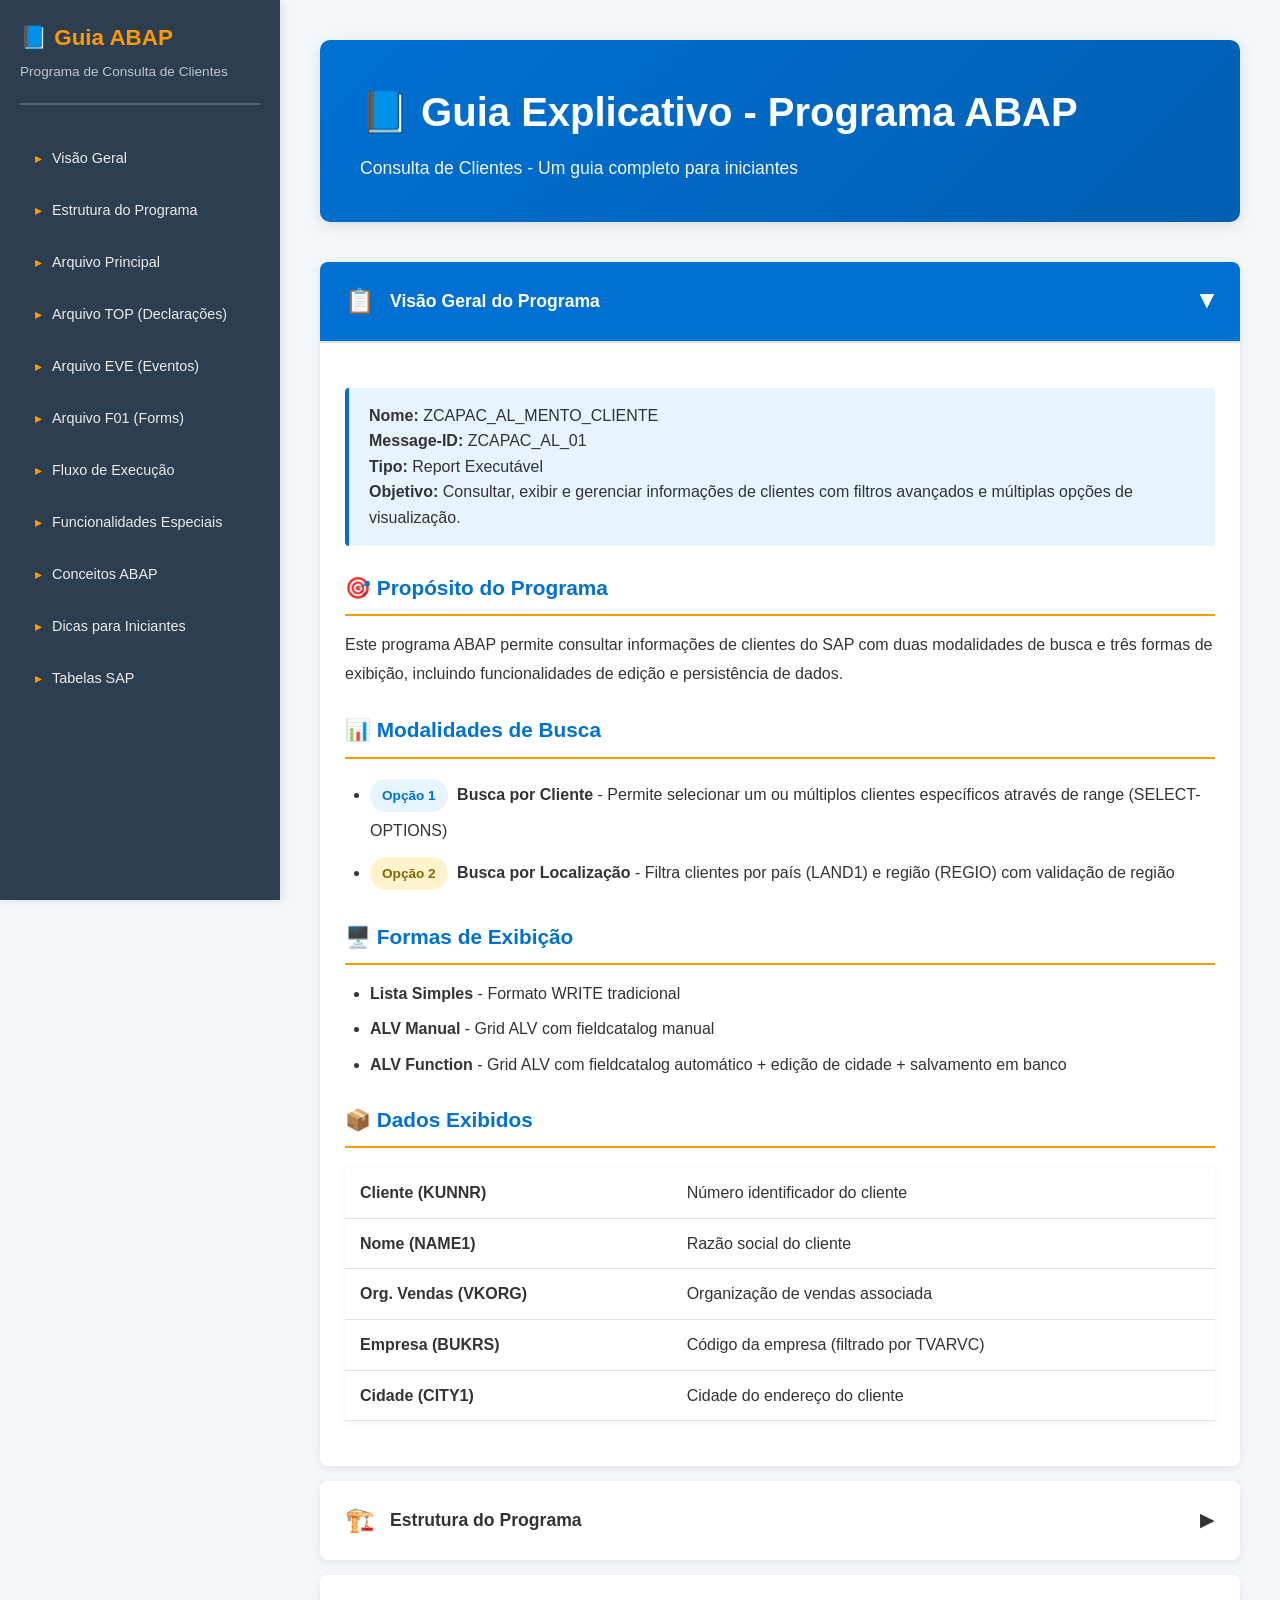
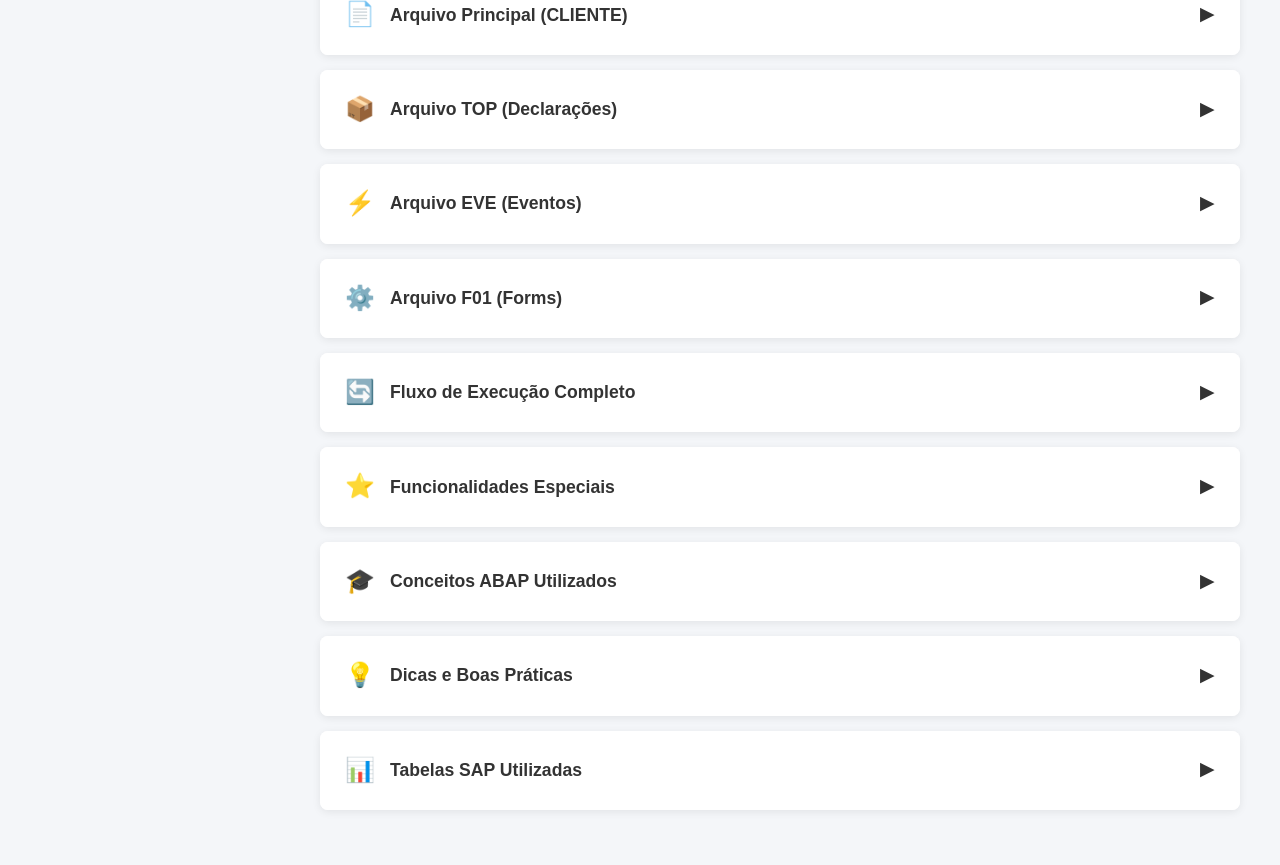
<file: index.html>
<!DOCTYPE html>
<html lang="pt-BR">

<head>
    <meta charset="UTF-8">
    <meta name="viewport" content="width=device-width, initial-scale=1.0">
    <title>Guia ABAP - Programa de Consulta de Clientes</title>
    <link rel="stylesheet" href="style.css">
    <script src="script.js" defer></script>
</head>

<body>
    <div class="container">
        <!-- Sidebar -->
        <nav class="sidebar">
            <div class="sidebar-header">
                <h1>📘 Guia ABAP</h1>
                <p>Programa de Consulta de Clientes</p>
            </div>
            <ul class="sidebar-menu">
                <li><a href="#visao-geral" class="menu-link">Visão Geral</a></li>
                <li><a href="#estrutura" class="menu-link">Estrutura do Programa</a></li>
                <li><a href="#arquivo-principal" class="menu-link">Arquivo Principal</a></li>
                <li><a href="#arquivo-top" class="menu-link">Arquivo TOP (Declarações)</a></li>
                <li><a href="#arquivo-eve" class="menu-link">Arquivo EVE (Eventos)</a></li>
                <li><a href="#arquivo-f01" class="menu-link">Arquivo F01 (Forms)</a></li>
                <li><a href="#fluxo-execucao" class="menu-link">Fluxo de Execução</a></li>
                <li><a href="#funcionalidades" class="menu-link">Funcionalidades Especiais</a></li>
                <li><a href="#conceitos" class="menu-link">Conceitos ABAP</a></li>
                <li><a href="#dicas" class="menu-link">Dicas para Iniciantes</a></li>
                <li><a href="#tabelas" class="menu-link">Tabelas SAP</a></li>
            </ul>
        </nav>

        <!-- Main Content -->
        <main class="main-content">
            <div class="hero">
                 <h1>📘 Guia Explicativo - Programa ABAP</h1>
                <p>Consulta de Clientes - Um guia completo para iniciantes</p>
            </div>

            <!-- Visão Geral -->
            <section id="visao-geral" class="section">
                <div class="accordion">
                    <div class="accordion-item">
                        <div class="accordion-header">
                            <div class="accordion-title">
                                <span class="accordion-icon">📋</span>
                                <span>Visão Geral do Programa</span>
                            </div>
                            <span class="accordion-arrow">▶</span>
                        </div>
                        <div class="accordion-content">
                            <div class="accordion-body">
                                <div class="info-box">
                                    <strong>Nome:</strong> ZCAPAC_AL_MENTO_CLIENTE<br>
                                    <strong>Message-ID:</strong> ZCAPAC_AL_01<br>
                                    <strong>Tipo:</strong> Report Executável<br>
                                    <strong>Objetivo:</strong> Consultar, exibir e gerenciar informações de clientes com filtros avançados e múltiplas opções de visualização.
                                </div>

                                <h3>🎯 Propósito do Programa</h3>
                                <p>Este programa ABAP permite consultar informações de clientes do SAP com duas modalidades de busca e três formas de exibição, incluindo funcionalidades de edição e persistência de dados.</p>

                                <h3>📊 Modalidades de Busca</h3>
                                <ul>
                                    <li><span class="badge badge-blue">Opção 1</span> <strong>Busca por Cliente</strong> - Permite selecionar um ou múltiplos clientes específicos através de range (SELECT-OPTIONS)</li>
                                    <li><span class="badge badge-orange">Opção 2</span> <strong>Busca por Localização</strong> - Filtra clientes por país (LAND1) e região (REGIO) com validação de região</li>
                                </ul>

                                <h3>🖥️ Formas de Exibição</h3>
                                <ul>
                                    <li><strong>Lista Simples</strong> - Formato WRITE tradicional</li>
                                    <li><strong>ALV Manual</strong> - Grid ALV com fieldcatalog manual</li>
                                    <li><strong>ALV Function</strong> - Grid ALV com fieldcatalog automático + edição de cidade + salvamento em banco</li>
                                </ul>

                                <h3>📦 Dados Exibidos</h3>
                                <table>
                                    <tr>
                                        <td><strong>Cliente (KUNNR)</strong></td>
                                        <td>Número identificador do cliente</td>
                                    </tr>
                                    <tr>
                                        <td><strong>Nome (NAME1)</strong></td>
                                        <td>Razão social do cliente</td>
                                    </tr>
                                    <tr>
                                        <td><strong>Org. Vendas (VKORG)</strong></td>
                                        <td>Organização de vendas associada</td>
                                    </tr>
                                    <tr>
                                        <td><strong>Empresa (BUKRS)</strong></td>
                                        <td>Código da empresa (filtrado por TVARVC)</td>
                                    </tr>
                                    <tr>
                                        <td><strong>Cidade (CITY1)</strong></td>
                                        <td>Cidade do endereço do cliente</td>
                                    </tr>
                                </table>
                            </div>
                        </div>
                    </div>
                </div>
            </section>

            <!-- Estrutura -->
            <section id="estrutura" class="section">
                <div class="accordion">
                    <div class="accordion-item">
                        <div class="accordion-header">
                            <div class="accordion-title">
                                <span class="accordion-icon">🏗️</span>
                                <span>Estrutura do Programa</span>
                            </div>
                            <span class="accordion-arrow">▶</span>
                        </div>
                        <div class="accordion-content">
                            <div class="accordion-body">
                                <p>O programa segue o padrão modular ABAP, dividido em <strong>4 arquivos INCLUDE</strong>:</p>

                                <pre><code>ZCAPAC_AL_MENTO_CLIENTE (Principal - 42 linhas)
├── ZCAPAC_AL_MENTO_TOP    → Declarações, TYPES e DATA (77 linhas)
├── ZCAPAC_AL_MENTO_EVE    → Eventos da tela de seleção (54 linhas)
└── ZCAPAC_AL_MENTO_F01    → Sub-rotinas/FORMs (320+ linhas)</code></pre>

                                <div class="success-box">
                                    <strong>🎯 Vantagens da Modularização:</strong><br>
                                    ✓ Separação clara de responsabilidades<br>
                                    ✓ Facilita manutenção e debug<br>
                                    ✓ Permite trabalho em equipe<br>
                                    ✓ Reutilização de código<br>
                                    ✓ Segue boas práticas SAP
                                </div>

                                <h4>📁 Função de cada arquivo:</h4>
                                <table>
                                    <tr>
                                        <th>Arquivo</th>
                                        <th>Responsabilidade</th>
                                        <th>Conteúdo</th>
                                    </tr>
                                    <tr>
                                        <td><span class="badge badge-blue">CLIENTE</span></td>
                                        <td>Orquestração</td>
                                        <td>REPORT, tela de seleção, START-OF-SELECTION</td>
                                    </tr>
                                    <tr>
                                        <td><span class="badge badge-blue">TOP</span></td>
                                        <td>Declarações</td>
                                        <td>TABLES, TYPES, DATA globais</td>
                                    </tr>
                                    <tr>
                                        <td><span class="badge badge-orange">EVE</span></td>
                                        <td>Eventos</td>
                                        <td>INITIALIZATION, AT SELECTION-SCREEN, OUTPUT</td>
                                    </tr>
                                    <tr>
                                        <td><span class="badge badge-green">F01</span></td>
                                        <td>Lógica</td>
                                        <td>FORMs com toda lógica de negócio</td>
                                    </tr>
                                </table>
                            </div>
                        </div>
                    </div>
                </div>
            </section>

            <!-- Arquivo Principal -->
            <section id="arquivo-principal" class="section">
                <div class="accordion">
                    <div class="accordion-item">
                        <div class="accordion-header">
                            <div class="accordion-title">
                                <span class="accordion-icon">📄</span>
                                <span>Arquivo Principal (CLIENTE)</span>
                            </div>
                            <span class="accordion-arrow">▶</span>
                        </div>
                        <div class="accordion-content">
                            <div class="accordion-body">
                                <h3>🔹 1. Cabeçalho do Report</h3>
                                <pre><code>REPORT zcapac_al_mento_cliente MESSAGE-ID ZCAPAC_AL_01.</code></pre>
                                <ul>
                                    <li><code>REPORT</code> - Define um programa executável (tipo R)</li>
                                    <li><code>MESSAGE-ID</code> - Define classe de mensagens ZCAPAC_AL_01 para usar MESSAGE s000, e001, etc.</li>
                                </ul>

                                <h3>🔹 2. Include TOP (Declarações)</h3>
                                <pre><code>INCLUDE zcapac_al_mento_top.</code></pre>
                                <p>Inclui todas as declarações: TABLES, TYPES e variáveis globais.</p>

                                <h3>🔹 3. Tela de Seleção - BLOCO 1</h3>
                                <pre><code>SELECTION-SCREEN BEGIN OF BLOCK bloco1 WITH FRAME TITLE text-t01.
  SELECT-OPTIONS: s_kunnr FOR kna1-kunnr MODIF ID m1.

  PARAMETERS: p_land1 TYPE kna1-land1 MODIF ID m2,
              p_regio TYPE kna1-regio MODIF ID m2.
SELECTION-SCREEN END OF BLOCK bloco1.</code></pre>

                                <div class="info-box">
                                    <strong>SELECT-OPTIONS s_kunnr:</strong> Range de clientes (permite múltiplos valores, intervalos, exclusões)<br>
                                    <strong>PARAMETERS p_land1/p_regio:</strong> Campos simples para país e região<br>
                                    <strong>MODIF ID m1/m2:</strong> Grupos de modificação para controle dinâmico de tela
                                </div>

                                <h3>🔹 4. Tela de Seleção - BLOCO 2</h3>
                                <pre><code>SELECTION-SCREEN BEGIN OF BLOCK bloco2 WITH FRAME TITLE text-t02.
  PARAMETERS: r_op1 RADIOBUTTON GROUP r1 USER-COMMAND com1 DEFAULT 'X',
              r_op2 RADIOBUTTON GROUP r1.

  SELECTION-SCREEN SKIP 1.
  
  PARAMETERS: p_alv    TYPE c AS CHECKBOX DEFAULT 'X',
              p_manual TYPE c AS CHECKBOX DEFAULT ''.
SELECTION-SCREEN END OF BLOCK bloco2.</code></pre>

                                <ul>
                                    <li><code>r_op1/r_op2</code> - Radiobuttons para escolher modo de busca</li>
                                    <li><code>USER-COMMAND com1</code> - Dispara evento AT SELECTION-SCREEN OUTPUT para controlar visibilidade</li>
                                    <li><code>p_alv</code> - Checkbox para usar ALV (marcado por padrão)</li>
                                    <li><code>p_manual</code> - Checkbox para usar fieldcatalog manual</li>
                                </ul>

                                <h3>🔹 5. Botões de Função</h3>
                                <pre><code>SELECTION-SCREEN FUNCTION KEY 1.
SELECTION-SCREEN FUNCTION KEY 2.</code></pre>
                                <p>Cria 2 botões customizados na barra de ferramentas (FC01 e FC02).</p>

                                <h3>🔹 6. Include Eventos</h3>
                                <pre><code>INCLUDE zcapac_al_mento_eve.</code></pre>
                                <p>Inclui todos os eventos: INITIALIZATION, AT SELECTION-SCREEN, etc.</p>

                                <h3>🔹 7. Processamento Principal</h3>
                                <pre><code>START-OF-SELECTION.
  PERFORM zf_seleciona_dados.

END-OF-SELECTION.
  INCLUDE zcapac_al_mento_f01.</code></pre>
                                <ul>
                                    <li><code>START-OF-SELECTION</code> - Evento disparado após validação da tela</li>
                                    <li><code>PERFORM zf_seleciona_dados</code> - Chama FORM principal que inicia processamento</li>
                                    <li>Include F01 no final (poderia ser no início também)</li>
                                </ul>
                            </div>
                        </div>
                    </div>
                </div>
            </section>

            <!-- Arquivo TOP -->
            <section id="arquivo-top" class="section">
                <div class="accordion">
                    <div class="accordion-item">
                        <div class="accordion-header">
                            <div class="accordion-title">
                                <span class="accordion-icon">📦</span>
                                <span>Arquivo TOP (Declarações)</span>
                            </div>
                            <span class="accordion-arrow">▶</span>
                        </div>
                        <div class="accordion-content">
                            <div class="accordion-body">
                                <h3>🔹 1. Declaração de Tabelas</h3>
                                <pre><code>TABLES: kna1, knvv, knb1, adrc, sscrfields.</code></pre>
                                <p>Declara tabelas para uso em SELECT-OPTIONS e controle de tela (sscrfields).</p>

                                <h3>🔹 2. Estruturas Customizadas (TYPES)</h3>

                                <h4>tp_saida - Estrutura de Saída</h4>
                                <pre><code>BEGIN OF tp_saida,
  kunnr   TYPE kunnr,      "Cliente
  name1   TYPE name1_gp,   "Nome
  vkorg   TYPE vkorg,      "Org. Vendas
  empresa TYPE bukrs,      "Empresa
  cidade  TYPE ad_city1,   "Cidade
END OF tp_saida,
tp_t_saida TYPE STANDARD TABLE OF tp_saida</code></pre>
                                <p>Estrutura otimizada contendo apenas campos necessários para exibição.</p>

                                <h4>tp_kna1 - Cliente</h4>
                                <pre><code>BEGIN OF tp_kna1,
  kunnr TYPE kunnr,
  name1 TYPE name1_gp,
  land1 TYPE land1_gp,
  regio TYPE regio,
  adrnr TYPE adrnr,
END OF tp_kna1,
tp_t_kna1 TYPE TABLE OF tp_kna1</code></pre>

                                <h4>tp_knvv - Dados de Vendas</h4>
                                <pre><code>BEGIN OF tp_knvv,
  kunnr TYPE kunnr,
  vkorg TYPE vkorg,
END OF tp_knvv,
tp_t_knvv TYPE TABLE OF tp_knvv</code></pre>

                                <h4>tp_knb1 - Dados Contábeis</h4>
                                <pre><code>BEGIN OF tp_knb1,
  kunnr TYPE kunnr,
  bukrs TYPE bukrs,
END OF tp_knb1,
tp_t_knb1 TYPE TABLE OF tp_knb1</code></pre>

                                <h4>tp_adrc - Endereços</h4>
                                <pre><code>BEGIN OF tp_adrc,
  addrnumber TYPE ad_addrnum,
  city1      TYPE ad_city1,
END OF tp_adrc,
tp_t_adrc TYPE TABLE OF tp_adrc</code></pre>

                                <h4>tp_tvarvc_full - Parâmetros Sistema</h4>
                                <pre><code>BEGIN OF tp_tvarvc_full,
  sign TYPE tvarv_sign,
  opti TYPE tvarv_opti,
  low  TYPE rvari_val_255,
  high TYPE rvari_val_255,
END OF tp_tvarvc_full,
tp_t_tvarvc_full TYPE TABLE OF tp_tvarvc_full</code></pre>

                                <h3>🔹 3. Variáveis Globais</h3>
                                <pre><code>DATA: tg_alv   TYPE tp_t_saida,
      tg_alv_2 TYPE TABLE OF zst_capac_al_01.</code></pre>
                                <ul>
                                    <li><code>tg_alv</code> - Tabela interna para ALV manual</li>
                                    <li><code>tg_alv_2</code> - Tabela interna baseada em estrutura DDIC (para ALV function)</li>
                                </ul>

                                <div class="success-box">
                                    <strong>💡 Por que criar TYPES customizados?</strong><br>
                                    ✓ Evita SELECT * (melhora performance)<br>
                                    ✓ Apenas campos necessários<br>
                                    ✓ Facilita manutenção<br>
                                    ✓ Permite nomear campos de forma clara
                                </div>
                            </div>
                        </div>
                    </div>
                </div>
            </section>

            <!-- Arquivo EVE -->
            <section id="arquivo-eve" class="section">
                <div class="accordion">
                    <div class="accordion-item">
                        <div class="accordion-header">
                            <div class="accordion-title">
                                <span class="accordion-icon">⚡</span>
                                <span>Arquivo EVE (Eventos)</span>
                            </div>
                            <span class="accordion-arrow">▶</span>
                        </div>
                        <div class="accordion-content">
                            <div class="accordion-body">
                                <h3>🔹 1. INITIALIZATION</h3>
                                <p>Executado antes da tela de seleção ser exibida. Configura botões de função.</p>
                                <pre><code>INITIALIZATION.
  DATA: wl_action TYPE smp_dyntxt.

  wl_action-text = text-t03.
  wl_action-icon_text = text-t03.
  wl_action-quickinfo = text-t03.
  wl_action-icon_id = icon_personal_settings.
  sscrfields-functxt_01 = wl_action.

  CLEAR wl_action.
  wl_action-text = text-t04.
  wl_action-icon_text = text-t04.
  wl_action-quickinfo = text-t04.
  wl_action-icon_id = icon_assign.
  sscrfields-functxt_02 = wl_action.</code></pre>
                                <ul>
                                    <li>Configura FC01 com ícone de configurações pessoais</li>
                                    <li>Configura FC02 com ícone de atribuição</li>
                                    <li>Textos vêm de text-symbols</li>
                                </ul>

                                <h3>🔹 2. AT SELECTION-SCREEN ON p_regio</h3>
                                <p>Valida campo região quando usuário sair dele (validação de campo).</p>
                                <pre><code>AT SELECTION-SCREEN ON p_regio.
  PERFORM zf_valida_regio.</code></pre>
                                <p>Chama FORM que valida se região existe usando function module customizada.</p>

                                <h3>🔹 3. AT SELECTION-SCREEN</h3>
                                <p>Executado quando usuário clica nos botões de função.</p>
                                <pre><code>AT SELECTION-SCREEN.
  CASE sy-ucomm.
    WHEN 'FC01'.
      PERFORM zf_exibe_cliente.  "Exibe transação XD03
    WHEN 'FC02'.
      PERFORM zf_exibe_stvarv.   "Exibe transação STVARV
  ENDCASE.</code></pre>
                                <ul>
                                    <li><code>sy-ucomm</code> - Contém o código do botão pressionado</li>
                                    <li>FC01 - Abre dados do cliente</li>
                                    <li>FC02 - Abre manutenção de variáveis</li>
                                </ul>

                                <h3>🔹 4. AT SELECTION-SCREEN OUTPUT</h3>
                                <p>Controla visibilidade de campos baseado em radiobuttons.</p>
                                <pre><code>AT SELECTION-SCREEN OUTPUT.
  LOOP AT SCREEN.
    IF r_op1 IS NOT INITIAL.
      CASE screen-group1.
        WHEN 'M1'.
          screen-active = 1.  "Mostra s_kunnr
        WHEN 'M2'.
          screen-active = 0.  "Esconde p_land1/p_regio
      ENDCASE.
    ELSE.
      CASE screen-group1.
        WHEN 'M1'.
          screen-active = 0.  "Esconde s_kunnr
        WHEN 'M2'.
          screen-active = 1.  "Mostra p_land1/p_regio
      ENDCASE.
    ENDIF.
    MODIFY SCREEN.
  ENDLOOP.</code></pre>

                                <div class="info-box">
                                    <strong>Lógica:</strong><br>
                                    • Se r_op1 marcado → Mostra s_kunnr (M1), esconde p_land1/p_regio (M2)<br>
                                    • Se r_op2 marcado → Esconde s_kunnr (M1), mostra p_land1/p_regio (M2)<br>
                                    <strong>Efeito:</strong> Tela dinâmica que se adapta à opção escolhida
                                </div>
                            </div>
                        </div>
                    </div>
                </div>
            </section>

            <!-- Arquivo F01 -->
            <section id="arquivo-f01" class="section">
                <div class="accordion">
                    <div class="accordion-item">
                        <div class="accordion-header">
                            <div class="accordion-title">
                                <span class="accordion-icon">⚙️</span>
                                <span>Arquivo F01 (Forms)</span>
                            </div>
                            <span class="accordion-arrow">▶</span>
                        </div>
                        <div class="accordion-content">
                            <div class="accordion-body">
                                <h3>🔹 FORM zf_seleciona_dados</h3>
                                <p><strong>Propósito:</strong> Buscar dados de clientes e tabelas relacionadas.</p>

                                <h4>1. Busca Parâmetros Sistema (TVARVC)</h4>
                                <pre><code>SELECT sign opti low high
  INTO TABLE tl_tvarvc_full
  FROM tvarvc
  WHERE name = 'ZCAPAC_AL_BUKRS_S' AND type = 'S'.</code></pre>
                                <p>Busca lista de empresas permitidas configuradas em TVARVC.</p>

                                <h4>2. Busca Clientes (KNA1)</h4>
                                <pre><code>IF r_op1 IS NOT INITIAL.
  SELECT kunnr name1 land1 regio adrnr
    INTO TABLE tl_kna1
    FROM kna1
    WHERE kunnr IN s_kunnr.
ELSE.
  SELECT kunnr name1 land1 regio adrnr
    INTO TABLE tl_kna1
    FROM kna1
    WHERE land1 = p_land1
    AND regio = p_regio.
ENDIF.</code></pre>
                                <p>Busca de acordo com opção: por número cliente OU por país/região.</p>

                                <h4>3. Busca Org. Vendas (KNVV)</h4>
                                <pre><code>SELECT kunnr vkorg
  FROM knvv
  INTO TABLE tl_knvv
  FOR ALL ENTRIES IN tl_kna1
  WHERE kunnr EQ tl_kna1-kunnr.</code></pre>

                                <h4>4. Busca Empresas (KNB1)</h4>
                                <pre><code>SELECT kunnr bukrs
  FROM knb1
  INTO TABLE tl_knb1
  FOR ALL ENTRIES IN tl_kna1
  WHERE kunnr EQ tl_kna1-kunnr.

IF sy-subrc IS INITIAL.
  SORT tl_knb1 BY kunnr.
ENDIF.</code></pre>
                                <p>Ordena para usar BINARY SEARCH depois.</p>

                                <h4>5. Busca Endereços (ADRC)</h4>
                                <pre><code>SELECT addrnumber city1
  INTO TABLE tl_adrc
  FROM adrc
  FOR ALL ENTRIES IN tl_kna1
  WHERE addrnumber EQ tl_kna1-adrnr.

IF sy-subrc IS INITIAL.
  SORT tl_adrc BY addrnumber.
ENDIF.</code></pre>

                                <h4>6. Processa Dados</h4>
                                <pre><code>PERFORM zf_trata_dados USING tl_kna1 tl_knvv tl_knb1 tl_adrc tl_tvarvc_full.</code></pre>

                                <div class="warning-box">
                                    <strong>⚠️ FOR ALL ENTRIES:</strong> Técnica essencial para evitar SELECTs dentro de LOOP. 
                                    Cuidado: sempre verificar se tabela interna não está vazia antes!
                                </div>

                                <h3>🔹 FORM zf_trata_dados</h3>
                                <p><strong>Propósito:</strong> Combinar dados de todas as tabelas em estrutura de saída.</p>

                                <pre><code>LOOP AT ft_kna1 INTO wl_kna1.
  wl_saida-kunnr = wl_kna1-kunnr.
  wl_saida-name1 = wl_kna1-name1.

  "Busca org. vendas
  READ TABLE ft_knvv INTO wl_knvv WITH KEY kunnr = wl_kna1-kunnr.
  IF sy-subrc IS INITIAL.
    wl_saida-vkorg = wl_knvv-vkorg.
  ENDIF.

  "Busca empresa
  READ TABLE ft_knb1 INTO wl_knb1 
    WITH KEY kunnr = wl_kna1-kunnr BINARY SEARCH.
  IF sy-subrc IS INITIAL.
    "Verifica se empresa está na TVARVC
    READ TABLE ft_tvarvc TRANSPORTING NO FIELDS 
      WITH KEY low = wl_knb1-bukrs.
    IF sy-subrc EQ 0.
      wl_saida-empresa = wl_knb1-bukrs.
    ELSE.
      CLEAR wl_saida.
      CONTINUE.  "Pula cliente se empresa não autorizada
    ENDIF.
  ELSE.
    CLEAR wl_saida.
    CONTINUE.
  ENDIF.

  "Busca cidade
  READ TABLE ft_adrc INTO wl_adrc 
    WITH KEY addrnumber = wl_kna1-adrnr BINARY SEARCH.
  IF sy-subrc IS INITIAL.
    wl_saida-cidade = wl_adrc-city1.
  ENDIF.

  APPEND wl_saida TO tl_saida.
  CLEAR wl_saida.
ENDLOOP.</code></pre>

                                <div class="success-box">
                                    <strong>✓ FILTRO IMPORTANTE:</strong> Apenas clientes cuja empresa (BUKRS) está na 
                                    tabela TVARVC são incluídos no resultado. CONTINUE pula registros não autorizados.
                                </div>

                                <h4>Decisão de Exibição</h4>
                                <pre><code>IF tl_saida IS NOT INITIAL.
  IF p_alv IS NOT INITIAL.
    PERFORM zf_monta_alv USING tl_saida ft_knvv.
  ELSE.
    PERFORM zf_imprime_dados USING tl_saida.
  ENDIF.
ELSE.
  MESSAGE e001.  "Não há dados
ENDIF.</code></pre>

                                <h3>🔹 FORM zf_imprime_dados</h3>
                                <p><strong>Propósito:</strong> Exibir dados em formato lista simples (WRITE).</p>
                                <pre><code>LOOP AT ft_output INTO wl_saida.
  WRITE: / 'Cliente:', wl_saida-kunnr, 
           'Nome:', wl_saida-name1, 
           'Org. Vendas:', wl_saida-vkorg,
           'Empresa:', wl_saida-empresa, 
           'Cidade:', wl_saida-cidade.
ENDLOOP.</code></pre>

                                <h3>🔹 FORM zf_monta_alv</h3>
                                <p><strong>Propósito:</strong> Montar e exibir ALV Grid.</p>

                                <h4>Preparação dos Dados</h4>
                                <pre><code>tg_alv[] = ft_output[].  "Para ALV manual

LOOP AT ft_output INTO DATA(wl_output).
  CLEAR wl_alv2.
  MOVE-CORRESPONDING wl_output TO wl_alv2.
  wl_alv2-bukrs = wl_output-empresa.
  wl_alv2-city1 = wl_output-cidade.
  APPEND wl_alv2 TO tg_alv_2[].
ENDLOOP.</code></pre>

                                <h4>Filtro Específico</h4>
                                <pre><code>IF p_manual IS INITIAL.
  LOOP AT tg_alv_2[] INTO wl_alv2.
    vl_tabix = sy-tabix.
    IF wl_alv2-kunnr = '0000023425'.
      DELETE tg_alv_2 INDEX sy-tabix.
    ENDIF.
  ENDLOOP.
ENDIF.</code></pre>
                                <p>Remove cliente específico hardcoded quando não é modo manual.</p>

                                <h4>Exibição ALV</h4>
                                <pre><code>IF p_manual IS INITIAL.
  vl_command = 'USERCOMMAND'.
  PERFORM zf_monta_fieldcat_function CHANGING tl_fieldcat.
  
  CALL FUNCTION 'REUSE_ALV_GRID_DISPLAY'
    EXPORTING
      i_callback_program      = sy-cprog
      it_fieldcat             = tl_fieldcat
      i_callback_user_command = vl_command
    TABLES
      t_outtab = tg_alv_2[]
    EXCEPTIONS
      program_error = 1
      OTHERS = 2.
ELSE.
  PERFORM zf_monta_fieldcat CHANGING tl_fieldcat.
  
  CALL FUNCTION 'REUSE_ALV_GRID_DISPLAY'
    EXPORTING
      i_callback_program = sy-cprog
      it_fieldcat = tl_fieldcat
    TABLES
      t_outtab = tg_alv[]
    EXCEPTIONS
      program_error = 1
      OTHERS = 2.
ENDIF.</code></pre>

                                <h3>🔹 FORM zf_monta_fieldcat</h3>
                                <p><strong>Propósito:</strong> Criar fieldcatalog manualmente.</p>
                                <pre><code>wl_fieldcat-fieldname = 'CLIENTE'.
wl_fieldcat-datatype = 'KUNNR'.
wl_fieldcat-col_pos = '1'.
wl_fieldcat-seltext_s = text-t08.
wl_fieldcat-seltext_m = text-t08.
wl_fieldcat-seltext_l = text-t08.
APPEND wl_fieldcat TO ct_fieldcat[].</code></pre>
                                <p>Repete para todos os campos: CLIENTE, NOME, ORG_VENDA, EMPRESA, CIDADE.</p>

                                <h3>🔹 FORM zf_monta_fieldcat_function</h3>
                                <p><strong>Propósito:</strong> Criar fieldcatalog automaticamente e customizar.</p>

                                <h4>1. Gera Fieldcatalog Automático</h4>
                                <pre><code>CALL FUNCTION 'REUSE_ALV_FIELDCATALOG_MERGE'
  EXPORTING
    i_structure_name = 'ZST_CAPAC_AL_01'
  CHANGING
    ct_fieldcat = ct_fieldcat.</code></pre>

                                <h4>2. Customiza Campos</h4>
                                <pre><code>LOOP AT ct_fieldcat ASSIGNING FIELD-SYMBOL(&lt;fs_fieldcat2&gt;).
  CASE &lt;fs_fieldcat2&gt;-fieldname.
    WHEN 'CITY1'.
      &lt;fs_fieldcat2&gt;-edit = abap_true.  "Permite edição
    WHEN 'VKORG' OR 'BUKRS'.
      &lt;fs_fieldcat2&gt;-no_out = abap_true.  "Oculta colunas
    WHEN 'KUNNR'.
      &lt;fs_fieldcat2&gt;-seltext_s = text-t13.  "Muda texto
      &lt;fs_fieldcat2&gt;-seltext_m = text-t13.
      &lt;fs_fieldcat2&gt;-seltext_l = text-t13.
  ENDCASE.
ENDLOOP.</code></pre>

                                <div class="info-box">
                                    <strong>📝 Campo Editável:</strong> CITY1 pode ser editado diretamente no ALV.
                                    Colunas VKORG e BUKRS ficam ocultas mas permanecem na estrutura de dados.
                                </div>

                                <h3>🔹 FORM usercommand</h3>
                                <p><strong>Propósito:</strong> Capturar evento de salvamento no ALV e gravar no banco.</p>
                                <pre><code>FORM usercommand USING r_ucomm LIKE sy-ucomm
                       rs_selfield TYPE slis_selfield.

  IF r_ucomm EQ '&DATA_SAVE'.
    LOOP AT tg_alv_2 INTO DATA(wl_alv).
      wl_clientes-kunnr = wl_alv-kunnr.
      wl_clientes-name1 = wl_alv-name1.
      wl_clientes-bukrs = wl_alv-bukrs.
      APPEND wl_clientes TO tl_clientes[].
    ENDLOOP.

    IF tl_clientes[] IS NOT INITIAL.
      MODIFY zcapac_al_prog FROM TABLE tl_clientes[].
      IF sy-subrc EQ 0.
        COMMIT WORK.
      ELSE.
        ROLLBACK WORK.
      ENDIF.
    ENDIF.
  ENDIF.
ENDFORM.</code></pre>

                                <div class="success-box">
                                    <strong>💾 Salvamento:</strong> Quando usuário clica em salvar no ALV (&DATA_SAVE), 
                                    dados editados são gravados na tabela customizada ZCAPAC_AL_PROG com controle de transação.
                                </div>

                                <h3>🔹 FORM zf_exibe_cliente</h3>
                                <p><strong>Propósito:</strong> Exibir transação XD03 para o cliente selecionado.</p>
                                <pre><code>CALL FUNCTION 'POPUP_TO_CONFIRM'
  EXPORTING
    text_question = text-t07
    text_button_1 = text-t05
    text_button_2 = text-t06
    default_button = '1'
    display_cancel_button = 'X'
  IMPORTING
    answer = vl_resposta
  EXCEPTIONS
    text_not_found = 1
    OTHERS = 2.

IF sy-subrc EQ 0.
  IF vl_resposta EQ cl_resposta-sim.
    SET PARAMETER ID 'KUN' FIELD s_kunnr-low.
    CALL TRANSACTION 'XD03' AND SKIP FIRST SCREEN.
  ELSE.
    RETURN.
  ENDIF.
ENDIF.</code></pre>
                                <ul>
                                    <li>Mostra popup de confirmação</li>
                                    <li>Se sim: Preenche parâmetro KUN e chama XD03 (exibir cliente)</li>
                                    <li>SKIP FIRST SCREEN pula tela inicial da transação</li>
                                </ul>

                                <h3>🔹 FORM zf_valida_regio</h3>
                                <p><strong>Propósito:</strong> Validar se região existe.</p>
                                <pre><code>CALL FUNCTION 'ZCAPAC_AL_CHECK_REGIO'
  EXPORTING
    iv_regio = p_regio
  IMPORTING
    ev_check = vl_check.

IF vl_check IS INITIAL.
  MESSAGE s004 DISPLAY LIKE 'E' WITH p_regio.
  RETURN.
ENDIF.</code></pre>
                                <p>Usa function module customizada para validação. Se inválida, exibe mensagem.</p>

                                <h3>🔹 FORM zf_exibe_stvarv</h3>
                                <p><strong>Propósito:</strong> Abrir transação de manutenção de variáveis.</p>
                                <pre><code>CALL TRANSACTION 'STVARV'.</code></pre>
                                <p>Simples chamada à transação STVARV para manutenção de TVARVC.</p>
                            </div>
                        </div>
                    </div>
                </div>
            </section>

            <!-- Fluxo de Execução -->
            <section id="fluxo-execucao" class="section">
                <div class="accordion">
                    <div class="accordion-item">
                        <div class="accordion-header">
                            <div class="accordion-title">
                                <span class="accordion-icon">🔄</span>
                                <span>Fluxo de Execução Completo</span>
                            </div>
                            <span class="accordion-arrow">▶</span>
                        </div>
                        <div class="accordion-content">
                            <div class="accordion-body">
                                <h3>📊 Diagrama de Fluxo</h3>
                                <div class="flow-diagram">
                                    <pre><code>
1. INITIALIZATION
   └─> Configura botões FC01 e FC02
   
2. Usuário preenche tela
   └─> Marca r_op1 ou r_op2
   └─> Preenche s_kunnr OU p_land1/p_regio
   └─> Marca/desmarca p_alv e p_manual
   
3. AT SELECTION-SCREEN OUTPUT
   └─> Mostra/esconde campos conforme radiobutton
   
4. AT SELECTION-SCREEN ON p_regio
   └─> Valida região (se preenchida)
   
5. Usuário pode clicar FC01 ou FC02
   AT SELECTION-SCREEN
   ├─> FC01: Popup + XD03
   └─> FC02: Abre STVARV
   
6. Usuário executa (F8)
   START-OF-SELECTION
   └─> PERFORM zf_seleciona_dados
       ├─> SELECT TVARVC (empresas permitidas)
       ├─> SELECT KNA1 (clientes)
       ├─> SELECT KNVV (org. vendas)
       ├─> SELECT KNB1 (empresas)
       ├─> SELECT ADRC (endereços)
       └─> PERFORM zf_trata_dados
           ├─> LOOP clientes
           ├─> READ vendas, empresas, endereços
           ├─> Filtra por empresa TVARVC
           └─> Monta tabela saída
           
7. Exibição
   ├─> Se p_alv desmarcado
   │   └─> PERFORM zf_imprime_dados
   │       └─> WRITE lista simples
   │
   └─> Se p_alv marcado
       └─> PERFORM zf_monta_alv
           ├─> Prepara tg_alv ou tg_alv_2
           ├─> Remove cliente '0000023425' (se não manual)
           │
           ├─> Se p_manual marcado
           │   └─> zf_monta_fieldcat (manual)
           │       └─> REUSE_ALV_GRID_DISPLAY
           │
           └─> Se p_manual desmarcado
               └─> zf_monta_fieldcat_function (automático)
                   ├─> REUSE_ALV_FIELDCATALOG_MERGE
                   ├─> Customiza: CITY1 editável, oculta VKORG/BUKRS
                   └─> REUSE_ALV_GRID_DISPLAY com USERCOMMAND
                   
8. No ALV Function (se usuário editar e salvar)
   FORM usercommand
   └─> Captura &DATA_SAVE
       └─> MODIFY zcapac_al_prog
           ├─> COMMIT WORK (sucesso)
           └─> ROLLBACK WORK (erro)
                                    </code></pre>
                                </div>

                                <h3>🎯 Pontos-Chave do Fluxo</h3>
                                <table>
                                    <tr>
                                        <th>Etapa</th>
                                        <th>Tecnologia</th>
                                        <th>Propósito</th>
                                    </tr>
                                    <tr>
                                        <td>Tela Dinâmica</td>
                                        <td>AT SELECTION-SCREEN OUTPUT</td>
                                        <td>Adapta campos visíveis</td>
                                    </tr>
                                    <tr>
                                        <td>Validação</td>
                                        <td>AT SELECTION-SCREEN ON</td>
                                        <td>Valida região</td>
                                    </tr>
                                    <tr>
                                        <td>Botões Custom</td>
                                        <td>FUNCTION KEY + AT SELECTION-SCREEN</td>
                                        <td>Acesso rápido XD03/STVARV</td>
                                    </tr>
                                    <tr>
                                        <td>Otimização</td>
                                        <td>FOR ALL ENTRIES + BINARY SEARCH</td>
                                        <td>Performance</td>
                                    </tr>
                                    <tr>
                                        <td>Filtro Negócio</td>
                                        <td>TVARVC + CONTINUE</td>
                                        <td>Apenas empresas autorizadas</td>
                                    </tr>
                                    <tr>
                                        <td>Flexibilidade</td>
                                        <td>3 modos exibição</td>
                                        <td>Lista, ALV manual, ALV function</td>
                                    </tr>
                                    <tr>
                                        <td>Edição</td>
                                        <td>ALV editável + USERCOMMAND</td>
                                        <td>Edita cidade e salva</td>
                                    </tr>
                                </table>
                            </div>
                        </div>
                    </div>
                </div>
            </section>

            <!-- Funcionalidades Especiais -->
            <section id="funcionalidades" class="section">
                <div class="accordion">
                    <div class="accordion-item">
                        <div class="accordion-header">
                            <div class="accordion-title">
                                <span class="accordion-icon">⭐</span>
                                <span>Funcionalidades Especiais</span>
                            </div>
                            <span class="accordion-arrow">▶</span>
                        </div>
                        <div class="accordion-content">
                            <div class="accordion-body">
                                <h3>🎨 1. Tela de Seleção Dinâmica</h3>
                                <ul>
                                    <li><strong>Radiobuttons Inteligentes:</strong> Campos aparecem/desaparecem automaticamente</li>
                                    <li><strong>MODIF ID:</strong> Agrupa campos para controle em bloco</li>
                                    <li><strong>USER-COMMAND:</strong> Dispara evento ao trocar radiobutton</li>
                                    <li><strong>Resultado:</strong> Interface limpa e intuitiva</li>
                                </ul>

                                <h3>🔘 2. Botões de Função Customizados</h3>
                                <table>
                                    <tr>
                                        <th>Botão</th>
                                        <th>Ícone</th>
                                        <th>Função</th>
                                        <th>Comportamento</th>
                                    </tr>
                                    <tr>
                                        <td>FC01</td>
                                        <td>🧑 Settings</td>
                                        <td>Exibir Cliente</td>
                                        <td>Popup confirmação → XD03</td>
                                    </tr>
                                    <tr>
                                        <td>FC02</td>
                                        <td>📋 Assign</td>
                                        <td>Variáveis</td>
                                        <td>Abre STVARV diretamente</td>
                                    </tr>
                                </table>

                                <h3>✅ 3. Validação de Região</h3>
                                <pre><code>AT SELECTION-SCREEN ON p_regio.
  PERFORM zf_valida_regio.
    └─> CALL FUNCTION 'ZCAPAC_AL_CHECK_REGIO'
        └─> MESSAGE se inválida</code></pre>
                                <p>Valida em tempo real se região existe, evitando erros posteriores.</p>

                                <h3>🔒 4. Filtro por Empresas Autorizadas</h3>
                                <pre><code>Parâmetro TVARVC: ZCAPAC_AL_BUKRS_S
Tipo: Selection (S)
Valores: Lista de empresas autorizadas

Exemplo:
SIGN | OPTI | LOW  | HIGH
I    | EQ   | BR01 |
I    | BT   | US01 | US05</code></pre>
                                <p>Apenas clientes vinculados a empresas na TVARVC são exibidos.</p>

                                <h3>📊 5. Três Modos de Exibição</h3>
                                <table>
                                    <tr>
                                        <th>Modo</th>
                                        <th>Configuração</th>
                                        <th>Características</th>
                                    </tr>
                                    <tr>
                                        <td>Lista Simples</td>
                                        <td>p_alv = OFF</td>
                                        <td>WRITE clássico, formato texto</td>
                                    </tr>
                                    <tr>
                                        <td>ALV Manual</td>
                                        <td>p_alv = ON<br>p_manual = ON</td>
                                        <td>Fieldcatalog manual, sem edição</td>
                                    </tr>
                                    <tr>
                                        <td>ALV Function</td>
                                        <td>p_alv = ON<br>p_manual = OFF</td>
                                        <td>Fieldcatalog automático, CITY1 editável, 
                                        VKORG/BUKRS ocultos, salvamento banco</td>
                                    </tr>
                                </table>

                                <h3>✏️ 6. ALV Editável com Salvamento</h3>
                                <ul>
                                    <li><strong>Campo Editável:</strong> CITY1 (cidade)</li>
                                    <li><strong>Campos Ocultos:</strong> VKORG, BUKRS (dados presentes mas não visíveis)</li>
                                    <li><strong>Salvamento:</strong> Botão salvar grava em ZCAPAC_AL_PROG</li>
                                    <li><strong>Transação:</strong> COMMIT/ROLLBACK conforme sucesso</li>
                                </ul>

                                <div class="warning-box">
                                    <strong>⚠️ Cliente Hardcoded:</strong> Cliente '0000023425' é removido da exibição 
                                    quando em modo ALV Function (p_manual = OFF). Provavelmente usado para testes.
                                </div>

                                <h3>🔗 7. Integração com Transações SAP</h3>
                                <ul>
                                    <li><strong>XD03:</strong> Exibir dados mestre cliente com SET PARAMETER ID</li>
                                    <li><strong>STVARV:</strong> Manutenção de variáveis TVARVC</li>
                                    <li><strong>SKIP FIRST SCREEN:</strong> Pula tela inicial para agilizar</li>
                                </ul>

                                <h3>💡 8. Popup Interativo</h3>
                                <pre><code>POPUP_TO_CONFIRM
├─> Pergunta customizada (text-t07)
├─> Botões customizados (text-t05, text-t06)
├─> Botão padrão configurável
└─> Opção de cancelamento</code></pre>
                            </div>
                        </div>
                    </div>
                </div>
            </section>

            <!-- Conceitos ABAP -->
            <section id="conceitos" class="section">
                <div class="accordion">
                    <div class="accordion-item">
                        <div class="accordion-header">
                            <div class="accordion-title">
                                <span class="accordion-icon">🎓</span>
                                <span>Conceitos ABAP Utilizados</span>
                            </div>
                            <span class="accordion-arrow">▶</span>
                        </div>
                        <div class="accordion-content">
                            <div class="accordion-body">
                                <h3>1️⃣ Eventos de Programa</h3>
                                <table>
                                    <tr>
                                        <th>Evento</th>
                                        <th>Quando Ocorre</th>
                                        <th>Uso no Programa</th>
                                    </tr>
                                    <tr>
                                        <td>INITIALIZATION</td>
                                        <td>Antes da tela</td>
                                        <td>Configura botões função</td>
                                    </tr>
                                    <tr>
                                        <td>AT SELECTION-SCREEN OUTPUT</td>
                                        <td>Antes exibir tela</td>
                                        <td>Controla visibilidade campos</td>
                                    </tr>
                                    <tr>
                                        <td>AT SELECTION-SCREEN ON campo</td>
                                        <td>Ao sair do campo</td>
                                        <td>Valida p_regio</td>
                                    </tr>
                                    <tr>
                                        <td>AT SELECTION-SCREEN</td>
                                        <td>Ao executar</td>
                                        <td>Captura FC01/FC02</td>
                                    </tr>
                                    <tr>
                                        <td>START-OF-SELECTION</td>
                                        <td>Início processamento</td>
                                        <td>Chama lógica principal</td>
                                    </tr>
                                    <tr>
                                        <td>END-OF-SELECTION</td>
                                        <td>Fim processamento</td>
                                        <td>Include F01</td>
                                    </tr>
                                </table>

                                <h3>2️⃣ Tipos de Campos na Tela</h3>
                                <table>
                                    <tr>
                                        <th>Tipo</th>
                                        <th>Sintaxe</th>
                                        <th>Características</th>
                                    </tr>
                                    <tr>
                                        <td>PARAMETERS</td>
                                        <td>PARAMETERS: p_campo TYPE tipo</td>
                                        <td>Campo simples, valor único</td>
                                    </tr>
                                    <tr>
                                        <td>SELECT-OPTIONS</td>
                                        <td>SELECT-OPTIONS: s_campo FOR tabela-campo</td>
                                        <td>Range, permite múltiplos valores, intervalos, exclusões</td>
                                    </tr>
                                    <tr>
                                        <td>RADIOBUTTON</td>
                                        <td>PARAMETERS: r_op RADIOBUTTON GROUP g1</td>
                                        <td>Opções mutuamente exclusivas</td>
                                    </tr>
                                    <tr>
                                        <td>CHECKBOX</td>
                                        <td>PARAMETERS: p_check AS CHECKBOX</td>
                                        <td>Sim/Não, marcado/desmarcado</td>
                                    </tr>
                                </table>

                                <h3>3️⃣ Controle Dinâmico de Tela</h3>
                                <pre><code>MODIF ID m1/m2  → Agrupa campos
screen-group1   → Identifica grupo
screen-active   → 1=visível, 0=invisível
MODIFY SCREEN   → Aplica mudanças</code></pre>

                                <h3>4️⃣ Técnicas de Performance</h3>
                                <ul>
                                    <li><strong>FOR ALL ENTRIES:</strong> Substitui SELECTs em LOOP
                                        <pre><code>SELECT campos FROM tabela
  FOR ALL ENTRIES IN tabela_interna
  WHERE campo = tabela_interna-campo.</code></pre>
                                    </li>
                                    <li><strong>BINARY SEARCH:</strong> Busca rápida (requer SORT antes)
                                        <pre><code>SORT tabela BY campo.
READ TABLE tabela ... BINARY SEARCH.</code></pre>
                                    </li>
                                    <li><strong>TRANSPORTING NO FIELDS:</strong> Apenas verifica existência
                                        <pre><code>READ TABLE tabela TRANSPORTING NO FIELDS WITH KEY ...</code></pre>
                                    </li>
                                    <li><strong>TYPES customizados:</strong> Apenas campos necessários (não SELECT *)</li>
                                </ul>

                                <h3>5️⃣ Tabelas Internas</h3>
                                <table>
                                    <tr>
                                        <th>Tipo</th>
                                        <th>Declaração</th>
                                        <th>Características</th>
                                    </tr>
                                    <tr>
                                        <td>STANDARD</td>
                                        <td>TYPE STANDARD TABLE OF</td>
                                        <td>Acesso por índice, permite duplicatas</td>
                                    </tr>
                                    <tr>
                                        <td>TABLE OF</td>
                                        <td>TYPE TABLE OF</td>
                                        <td>Padrão STANDARD</td>
                                    </tr>
                                </table>

                                <h3>6️⃣ ALV (ABAP List Viewer)</h3>
                                <h4>Fieldcatalog Manual</h4>
                                <pre><code>wl_fieldcat-fieldname = 'CAMPO'.
wl_fieldcat-datatype = 'TIPO'.
wl_fieldcat-col_pos = '1'.
wl_fieldcat-seltext_s/m/l = 'Texto'.
APPEND wl_fieldcat TO ct_fieldcat.</code></pre>

                                <h4>Fieldcatalog Automático</h4>
                                <pre><code>REUSE_ALV_FIELDCATALOG_MERGE
  i_structure_name = 'ESTRUTURA_DDIC'
  ct_fieldcat = ct_fieldcat.</code></pre>

                                <h4>Customizações Comuns</h4>
                                <ul>
                                    <li><code>edit = abap_true</code> - Campo editável</li>
                                    <li><code>no_out = abap_true</code> - Campo oculto</li>
                                    <li><code>hotspot = 'X'</code> - Campo clicável</li>
                                    <li><code>key = 'X'</code> - Coluna chave (cor diferente)</li>
                                </ul>

                                <h3>7️⃣ sy-subrc e Tratamento de Erros</h3>
                                <table>
                                    <tr>
                                        <th>Valor</th>
                                        <th>Significado</th>
                                        <th>Verificação</th>
                                    </tr>
                                    <tr>
                                        <td>0</td>
                                        <td>Sucesso</td>
                                        <td>sy-subrc EQ 0<br>sy-subrc IS INITIAL</td>
                                    </tr>
                                    <tr>
                                        <td>≠ 0</td>
                                        <td>Erro/Não encontrado</td>
                                        <td>sy-subrc NE 0<br>sy-subrc IS NOT INITIAL</td>
                                    </tr>
                                </table>

                                <h3>8️⃣ Operações de Banco de Dados</h3>
                                <ul>
                                    <li><strong>SELECT:</strong> Buscar dados</li>
                                    <li><strong>MODIFY:</strong> Inserir ou atualizar (usa chave)</li>
                                    <li><strong>INSERT:</strong> Inserir novo registro</li>
                                    <li><strong>UPDATE:</strong> Atualizar existente</li>
                                    <li><strong>COMMIT WORK:</strong> Confirma transação</li>
                                    <li><strong>ROLLBACK WORK:</strong> Desfaz transação</li>
                                </ul>

                                <h3>9️⃣ Function Modules</h3>
                                <pre><code>CALL FUNCTION 'NOME_FUNCAO'
  EXPORTING
    parametro_entrada = valor
  IMPORTING
    parametro_saida = variavel
  TABLES
    tabela = tabela_interna
  EXCEPTIONS
    erro1 = 1
    erro2 = 2
    OTHERS = 3.</code></pre>

                                <h3>🔟 Transações</h3>
                                <ul>
                                    <li><strong>CALL TRANSACTION 'XXXX':</strong> Chama transação</li>
                                    <li><strong>SET PARAMETER ID 'XXX' FIELD valor:</strong> Preenche campo de memória</li>
                                    <li><strong>AND SKIP FIRST SCREEN:</strong> Pula tela inicial se parâmetros preenchidos</li>
                                </ul>
                            </div>
                        </div>
                    </div>
                </div>
            </section>

            <!-- Dicas -->
            <section id="dicas" class="section">
                <div class="accordion">
                    <div class="accordion-item">
                        <div class="accordion-header">
                            <div class="accordion-title">
                                <span class="accordion-icon">💡</span>
                                <span>Dicas e Boas Práticas</span>
                            </div>
                            <span class="accordion-arrow">▶</span>
                        </div>
                        <div class="accordion-content">
                            <div class="accordion-body">
                                <h3>✅ Organização de Código</h3>
                                <ol>
                                    <li><strong>Modularize:</strong> Use INCLUDEs para separar declarações, eventos e lógica</li>
                                    <li><strong>Nomeação Clara:</strong> Prefixos z*, nomes descritivos (zf_seleciona_dados)</li>
                                    <li><strong>Comentários:</strong> Documente FORMs e lógica complexa</li>
                                    <li><strong>Indentação:</strong> Mantenha código legível</li>
                                </ol>

                                <h3>✅ Performance</h3>
                                <ol>
                                    <li><strong>Evite SELECT em LOOP:</strong> Use FOR ALL ENTRIES</li>
                                    <li><strong>Use BINARY SEARCH:</strong> Após SORT de tabela interna</li>
                                    <li><strong>Selecione apenas campos necessários:</strong> Crie TYPES customizados</li>
                                    <li><strong>TRANSPORTING NO FIELDS:</strong> Quando só precisa verificar existência</li>
                                    <li><strong>WHERE em SELECT:</strong> Filtre no banco, não na aplicação</li>
                                </ol>

                                <h3>✅ Validações</h3>
                                <ol>
                                    <li><strong>Sempre verifique sy-subrc:</strong> Após SELECT, READ TABLE, CALL FUNCTION</li>
                                    <li><strong>IS NOT INITIAL antes de FOR ALL ENTRIES:</strong> Evita erro se tabela vazia</li>
                                    <li><strong>Valide campos na tela:</strong> AT SELECTION-SCREEN ON campo</li>
                                    <li><strong>Mensagens claras:</strong> Use MESSAGE-ID e text-symbols</li>
                                </ol>

                                <h3>✅ ALV</h3>
                                <ol>
                                    <li><strong>Fieldcatalog Automático:</strong> Mais rápido e consistente com DDIC</li>
                                    <li><strong>Customize após gerar:</strong> Modifique edit, no_out, textos</li>
                                    <li><strong>USERCOMMAND:</strong> Para capturar eventos (salvar, clique, etc)</li>
                                    <li><strong>Tabela global:</strong> Para USERCOMMAND acessar dados</li>
                                </ol>

                                <h3>✅ Tela de Seleção</h3>
                                <ol>
                                    <li><strong>MODIF ID:</strong> Agrupe campos para controle em bloco</li>
                                    <li><strong>USER-COMMAND:</strong> Dispare eventos ao mudar radiobutton</li>
                                    <li><strong>DEFAULT valores:</strong> Facilite uso com valores padrão</li>
                                    <li><strong>Text-symbols:</strong> Textos traduzíveis (text-t01, text-t02)</li>
                                </ol>

                                <h3>✅ Banco de Dados</h3>
                                <ol>
                                    <li><strong>MODIFY vs INSERT/UPDATE:</strong> MODIFY tenta UPDATE, se falhar faz INSERT</li>
                                    <li><strong>FROM TABLE:</strong> Mais rápido que LOOP + INSERT individual</li>
                                    <li><strong>COMMIT/ROLLBACK:</strong> Controle transacional explícito</li>
                                    <li><strong>Verifique sy-subrc após MODIFY:</strong> Para saber se teve sucesso</li>
                                </ol>

                                <h3>⚠️ Pontos de Atenção</h3>
                                <div class="warning-box">
                                    <ul>
                                        <li><strong>Cliente hardcoded:</strong> Remover lógica de filtro específico ('0000023425') em produção</li>
                                        <li><strong>FOR ALL ENTRIES:</strong> Sempre verificar se tabela não está vazia antes</li>
                                        <li><strong>CLEAR work areas:</strong> Antes de reusar para evitar dados residuais</li>
                                        <li><strong>SORT antes BINARY SEARCH:</strong> Obrigatório ou pode não encontrar</li>
                                        <li><strong>Variáveis globais:</strong> tg_alv e tg_alv_2 necessárias para USERCOMMAND</li>
                                    </ul>
                                </div>

                                <h3>🚀 Melhorias Sugeridas</h3>
                                <ol>
                                    <li>Remover cliente hardcoded ou tornar parametrizável</li>
                                    <li>Adicionar mais validações de entrada</li>
                                    <li>Criar mensagens de sucesso após salvamento</li>
                                    <li>Adicionar LOG de alterações</li>
                                    <li>Permitir edição de mais campos no ALV</li>
                                    <li>Adicionar filtros adicionais (status, tipo cliente)</li>
                                    <li>Exportar para Excel</li>
                                    <li>Variante padrão para usuários</li>
                                </ol>
                            </div>
                        </div>
                    </div>
                </div>
            </section>

            <!-- Tabelas SAP -->
            <section id="tabelas" class="section">
                <div class="accordion">
                    <div class="accordion-item">
                        <div class="accordion-header">
                            <div class="accordion-title">
                                <span class="accordion-icon">📊</span>
                                <span>Tabelas SAP Utilizadas</span>
                            </div>
                            <span class="accordion-arrow">▶</span>
                        </div>
                        <div class="accordion-content">
                            <div class="accordion-body">
                                <h3>📋 Tabelas Standard SAP</h3>
                                <table>
                                    <thead>
                                        <tr>
                                            <th>Tabela</th>
                                            <th>Nome Completo</th>
                                            <th>Descrição</th>
                                            <th>Campos Usados</th>
                                        </tr>
                                    </thead>
                                    <tbody>
                                        <tr>
                                            <td><strong>KNA1</strong></td>
                                            <td>General Data in Customer Master</td>
                                            <td>Dados gerais do cliente</td>
                                            <td>KUNNR, NAME1, LAND1, REGIO, ADRNR</td>
                                        </tr>
                                        <tr>
                                            <td><strong>KNVV</strong></td>
                                            <td>Customer Master Sales Data</td>
                                            <td>Dados de vendas</td>
                                            <td>KUNNR, VKORG</td>
                                        </tr>
                                        <tr>
                                            <td><strong>KNB1</strong></td>
                                            <td>Customer Master Company Code</td>
                                            <td>Dados contábeis por empresa</td>
                                            <td>KUNNR, BUKRS</td>
                                        </tr>
                                        <tr>
                                            <td><strong>ADRC</strong></td>
                                            <td>Addresses</td>
                                            <td>Endereços</td>
                                            <td>ADDRNUMBER, CITY1</td>
                                        </tr>
                                        <tr>
                                            <td><strong>TVARVC</strong></td>
                                            <td>Table of Variables</td>
                                            <td>Variáveis e parâmetros do sistema</td>
                                            <td>NAME, TYPE, SIGN, OPTI, LOW, HIGH</td>
                                        </tr>
                                    </tbody>
                                </table>

                                <h3>📋 Tabela Customizada</h3>
                                <table>
                                    <thead>
                                        <tr>
                                            <th>Tabela</th>
                                            <th>Descrição</th>
                                            <th>Uso</th>
                                        </tr>
                                    </thead>
                                    <tbody>
                                        <tr>
                                            <td><strong>ZCAPAC_AL_PROG</strong></td>
                                            <td>Tabela Z para armazenar dados editados</td>
                                            <td>Salva KUNNR, NAME1, BUKRS após edição no ALV</td>
                                        </tr>
                                    </tbody>
                                </table>

                                <h3>📋 Estrutura DDIC</h3>
                                <table>
                                    <thead>
                                        <tr>
                                            <th>Estrutura</th>
                                            <th>Uso</th>
                                        </tr>
                                    </thead>
                                    <tbody>
                                        <tr>
                                            <td><strong>ZST_CAPAC_AL_01</strong></td>
                                            <td>Estrutura para ALV Function (fieldcatalog automático)</td>
                                        </tr>
                                    </tbody>
                                </table>

                                <h3>🔗 Relacionamentos</h3>
                                <pre><code>KNA1 (Cliente)
├─→ KNVV (via KUNNR) - Org. Vendas
├─→ KNB1 (via KUNNR) - Empresa
└─→ ADRC (via ADRNR) - Endereço

TVARVC (Configuração)
└─→ Filtra KNB1-BUKRS (empresas permitidas)</code></pre>

                                <h3>⚙️ Parâmetro TVARVC</h3>
                                <div class="info-box">
                                    <strong>Nome:</strong> ZCAPAC_AL_BUKRS_S<br>
                                    <strong>Tipo:</strong> S (Selection)<br>
                                    <strong>Propósito:</strong> Define quais empresas (BUKRS) são permitidas no relatório<br>
                                    <strong>Manutenção:</strong> Transação STVARV ou tabela TVARVC<br>
                                    <strong>Formato:</strong> Range completo (SIGN, OPTI, LOW, HIGH)
                                </div>

                                <h3>📊 Campos Principais</h3>
                                <table>
                                    <tr>
                                        <th>Campo</th>
                                        <th>Tipo</th>
                                        <th>Descrição</th>
                                    </tr>
                                    <tr>
                                        <td>KUNNR</td>
                                        <td>CHAR(10)</td>
                                        <td>Número do cliente</td>
                                    </tr>
                                    <tr>
                                        <td>NAME1</td>
                                        <td>CHAR(35)</td>
                                        <td>Nome/Razão social</td>
                                    </tr>
                                    <tr>
                                        <td>LAND1</td>
                                        <td>CHAR(3)</td>
                                        <td>Código do país</td>
                                    </tr>
                                    <tr>
                                        <td>REGIO</td>
                                        <td>CHAR(3)</td>
                                        <td>Região/Estado</td>
                                    </tr>
                                    <tr>
                                        <td>VKORG</td>
                                        <td>CHAR(4)</td>
                                        <td>Organização de vendas</td>
                                    </tr>
                                    <tr>
                                        <td>BUKRS</td>
                                        <td>CHAR(4)</td>
                                        <td>Empresa</td>
                                    </tr>
                                    <tr>
                                        <td>ADRNR</td>
                                        <td>CHAR(10)</td>
                                        <td>Número do endereço</td>
                                    </tr>
                                    <tr>
                                        <td>CITY1</td>
                                        <td>CHAR(40)</td>
                                        <td>Cidade</td>
                                    </tr>
                                </table>
                            </div>
                        </div>
                    </div>
                </div>
            </section>

        </main>
    </div>
</body>

</html>
</file>
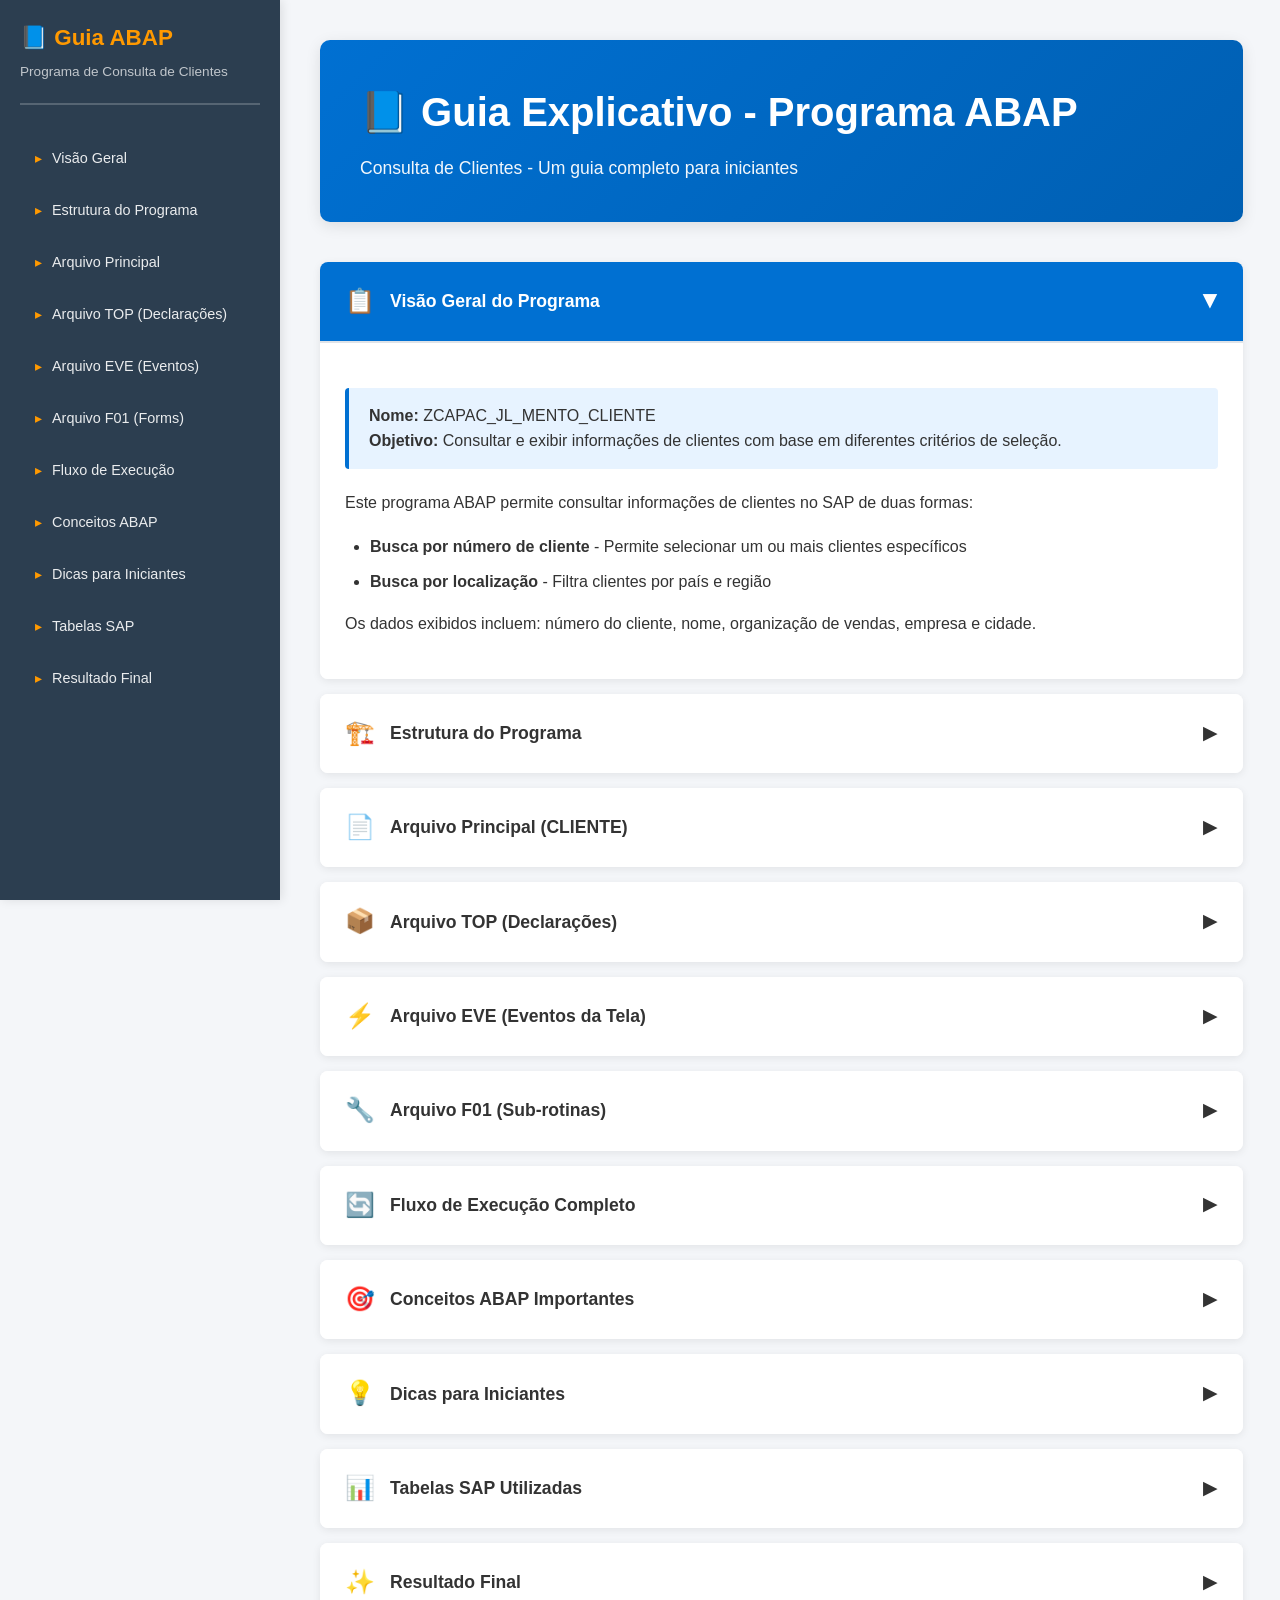
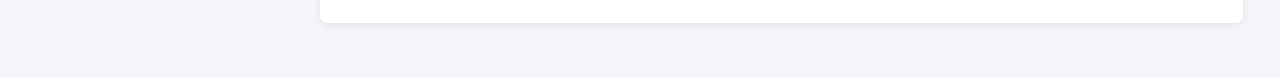
<file: guia_abap_clientes.html>
<!DOCTYPE html>
<html lang="pt-BR">
<head>
    <meta charset="UTF-8">
    <meta name="viewport" content="width=device-width, initial-scale=1.0">
    <title>Guia ABAP - Programa de Consulta de Clientes</title>
    <style>
        * {
            margin: 0;
            padding: 0;
            box-sizing: border-box;
        }

        :root {
            --primary-color: #0070d2;
            --secondary-color: #005fb2;
            --accent-color: #ff9900;
            --bg-color: #f4f6f9;
            --sidebar-bg: #2c3e50;
            --text-color: #333;
            --border-color: #dfe3e8;
            --code-bg: #f8f9fa;
            --success-color: #28a745;
        }

        body {
            font-family: -apple-system, BlinkMacSystemFont, 'Segoe UI', Roboto, 'Helvetica Neue', Arial, sans-serif;
            line-height: 1.6;
            color: var(--text-color);
            background-color: var(--bg-color);
        }

        .container {
            display: flex;
            min-height: 100vh;
        }

        /* Sidebar */
        .sidebar {
            width: 280px;
            background-color: var(--sidebar-bg);
            color: white;
            position: fixed;
            height: 100vh;
            overflow-y: auto;
            padding: 20px;
            box-shadow: 2px 0 10px rgba(0,0,0,0.1);
            z-index: 1000;
        }

        .sidebar-header {
            margin-bottom: 30px;
            padding-bottom: 20px;
            border-bottom: 2px solid rgba(255,255,255,0.2);
        }

        .sidebar-header h1 {
            font-size: 1.4rem;
            margin-bottom: 5px;
            color: var(--accent-color);
        }

        .sidebar-header p {
            font-size: 0.85rem;
            color: rgba(255,255,255,0.7);
        }

        .sidebar-menu {
            list-style: none;
        }

        .sidebar-menu li {
            margin-bottom: 5px;
        }

        .sidebar-menu a {
            display: block;
            padding: 12px 15px;
            color: rgba(255,255,255,0.9);
            text-decoration: none;
            border-radius: 5px;
            transition: all 0.3s ease;
            font-size: 0.9rem;
        }

        .sidebar-menu a:hover {
            background-color: rgba(255,255,255,0.1);
            color: white;
            padding-left: 20px;
        }

        .sidebar-menu a.active {
            background-color: var(--primary-color);
            color: white;
            font-weight: 600;
        }

        .sidebar-menu a::before {
            content: "▸";
            margin-right: 10px;
            color: var(--accent-color);
        }

        /* Main Content */
        .main-content {
            margin-left: 280px;
            flex: 1;
            padding: 40px;
            max-width: 1200px;
        }

        .hero {
            background: linear-gradient(135deg, var(--primary-color), var(--secondary-color));
            color: white;
            padding: 40px;
            border-radius: 10px;
            margin-bottom: 40px;
            box-shadow: 0 4px 15px rgba(0,0,0,0.1);
        }

        .hero h1 {
            font-size: 2.5rem;
            margin-bottom: 10px;
        }

        .hero p {
            font-size: 1.1rem;
            opacity: 0.95;
        }

        /* Accordion */
        .accordion {
            margin-bottom: 15px;
        }

        .accordion-item {
            background: white;
            border-radius: 8px;
            margin-bottom: 10px;
            overflow: hidden;
            box-shadow: 0 2px 8px rgba(0,0,0,0.08);
            transition: all 0.3s ease;
        }

        .accordion-item:hover {
            box-shadow: 0 4px 12px rgba(0,0,0,0.12);
        }

        .accordion-header {
            padding: 20px 25px;
            background-color: white;
            cursor: pointer;
            display: flex;
            justify-content: space-between;
            align-items: center;
            border-bottom: 1px solid transparent;
            transition: all 0.3s ease;
        }

        .accordion-header:hover {
            background-color: #f8f9fa;
        }

        .accordion-header.active {
            background-color: var(--primary-color);
            color: white;
            border-bottom-color: var(--border-color);
        }

        .accordion-title {
            font-size: 1.1rem;
            font-weight: 600;
            display: flex;
            align-items: center;
            gap: 15px;
        }

        .accordion-icon {
            font-size: 1.5rem;
        }

        .accordion-arrow {
            font-size: 1.2rem;
            transition: transform 0.3s ease;
        }

        .accordion-header.active .accordion-arrow {
            transform: rotate(90deg);
        }

        .accordion-content {
            max-height: 0;
            overflow: hidden;
            transition: max-height 0.4s ease;
            background-color: white;
        }

        .accordion-content.active {
            max-height: 5000px;
        }

        .accordion-body {
            padding: 25px;
            border-top: 1px solid var(--border-color);
        }

        /* Content Styling */
        .accordion-body h3 {
            color: var(--primary-color);
            margin-top: 25px;
            margin-bottom: 15px;
            font-size: 1.3rem;
            padding-bottom: 10px;
            border-bottom: 2px solid var(--accent-color);
        }

        .accordion-body h4 {
            color: var(--secondary-color);
            margin-top: 20px;
            margin-bottom: 12px;
            font-size: 1.1rem;
        }

        .accordion-body p {
            margin-bottom: 15px;
            line-height: 1.8;
        }

        .accordion-body ul {
            margin-left: 25px;
            margin-bottom: 15px;
        }

        .accordion-body li {
            margin-bottom: 8px;
            line-height: 1.7;
        }

        code {
            background-color: var(--code-bg);
            padding: 3px 8px;
            border-radius: 4px;
            font-family: 'Courier New', monospace;
            font-size: 0.9em;
            color: #e83e8c;
            border: 1px solid #e9ecef;
        }

        pre {
            background-color: var(--code-bg);
            padding: 20px;
            border-radius: 8px;
            overflow-x: auto;
            margin: 20px 0;
            border-left: 4px solid var(--primary-color);
            box-shadow: 0 2px 8px rgba(0,0,0,0.05);
        }

        pre code {
            background: none;
            padding: 0;
            border: none;
            color: var(--text-color);
        }

        .info-box {
            background-color: #e7f3ff;
            border-left: 4px solid var(--primary-color);
            padding: 15px 20px;
            margin: 20px 0;
            border-radius: 4px;
        }

        .success-box {
            background-color: #d4edda;
            border-left: 4px solid var(--success-color);
            padding: 15px 20px;
            margin: 20px 0;
            border-radius: 4px;
        }

        .warning-box {
            background-color: #fff3cd;
            border-left: 4px solid var(--accent-color);
            padding: 15px 20px;
            margin: 20px 0;
            border-radius: 4px;
        }

        table {
            width: 100%;
            border-collapse: collapse;
            margin: 20px 0;
            background: white;
            box-shadow: 0 2px 8px rgba(0,0,0,0.05);
        }

        th {
            background-color: var(--primary-color);
            color: white;
            padding: 15px;
            text-align: left;
            font-weight: 600;
        }

        td {
            padding: 12px 15px;
            border-bottom: 1px solid var(--border-color);
        }

        tr:hover {
            background-color: #f8f9fa;
        }

        .badge {
            display: inline-block;
            padding: 5px 12px;
            border-radius: 20px;
            font-size: 0.85rem;
            font-weight: 600;
            margin: 5px 5px 5px 0;
        }

        .badge-blue {
            background-color: #e7f3ff;
            color: var(--primary-color);
        }

        .badge-orange {
            background-color: #fff3cd;
            color: #856404;
        }

        .badge-green {
            background-color: #d4edda;
            color: var(--success-color);
        }

        .flow-diagram {
            background: white;
            padding: 20px;
            border-radius: 8px;
            margin: 20px 0;
            text-align: center;
            box-shadow: 0 2px 8px rgba(0,0,0,0.05);
        }

        /* Responsive */
        @media (max-width: 968px) {
            .sidebar {
                transform: translateX(-100%);
                transition: transform 0.3s ease;
            }

            .sidebar.active {
                transform: translateX(0);
            }

            .main-content {
                margin-left: 0;
                padding: 20px;
            }

            .hero h1 {
                font-size: 1.8rem;
            }
        }

        /* Scroll behavior */
        html {
            scroll-behavior: smooth;
        }

        .section {
            scroll-margin-top: 20px;
        }
    </style>
</head>
<body>
    <div class="container">
        <!-- Sidebar -->
        <nav class="sidebar">
            <div class="sidebar-header">
                <h1>📘 Guia ABAP</h1>
                <p>Programa de Consulta de Clientes</p>
            </div>
            <ul class="sidebar-menu">
                <li><a href="#visao-geral" class="menu-link">Visão Geral</a></li>
                <li><a href="#estrutura" class="menu-link">Estrutura do Programa</a></li>
                <li><a href="#arquivo-principal" class="menu-link">Arquivo Principal</a></li>
                <li><a href="#arquivo-top" class="menu-link">Arquivo TOP (Declarações)</a></li>
                <li><a href="#arquivo-eve" class="menu-link">Arquivo EVE (Eventos)</a></li>
                <li><a href="#arquivo-f01" class="menu-link">Arquivo F01 (Forms)</a></li>
                <li><a href="#fluxo-execucao" class="menu-link">Fluxo de Execução</a></li>
                <li><a href="#conceitos" class="menu-link">Conceitos ABAP</a></li>
                <li><a href="#dicas" class="menu-link">Dicas para Iniciantes</a></li>
                <li><a href="#tabelas" class="menu-link">Tabelas SAP</a></li>
                <li><a href="#resultado" class="menu-link">Resultado Final</a></li>
            </ul>
        </nav>

        <!-- Main Content -->
        <main class="main-content">
            <div class="hero">
                <h1>📘 Guia Explicativo - Programa ABAP</h1>
                <p>Consulta de Clientes - Um guia completo para iniciantes</p>
            </div>

            <!-- Visão Geral -->
            <section id="visao-geral" class="section">
                <div class="accordion">
                    <div class="accordion-item">
                        <div class="accordion-header">
                            <div class="accordion-title">
                                <span class="accordion-icon">📋</span>
                                <span>Visão Geral do Programa</span>
                            </div>
                            <span class="accordion-arrow">▶</span>
                        </div>
                        <div class="accordion-content">
                            <div class="accordion-body">
                                <div class="info-box">
                                    <strong>Nome:</strong> ZCAPAC_JL_MENTO_CLIENTE<br>
                                    <strong>Objetivo:</strong> Consultar e exibir informações de clientes com base em diferentes critérios de seleção.
                                </div>
                                <p>Este programa ABAP permite consultar informações de clientes no SAP de duas formas:</p>
                                <ul>
                                    <li><strong>Busca por número de cliente</strong> - Permite selecionar um ou mais clientes específicos</li>
                                    <li><strong>Busca por localização</strong> - Filtra clientes por país e região</li>
                                </ul>
                                <p>Os dados exibidos incluem: número do cliente, nome, organização de vendas, empresa e cidade.</p>
                            </div>
                        </div>
                    </div>
                </div>
            </section>

            <!-- Estrutura -->
            <section id="estrutura" class="section">
                <div class="accordion">
                    <div class="accordion-item">
                        <div class="accordion-header">
                            <div class="accordion-title">
                                <span class="accordion-icon">🏗️</span>
                                <span>Estrutura do Programa</span>
                            </div>
                            <span class="accordion-arrow">▶</span>
                        </div>
                        <div class="accordion-content">
                            <div class="accordion-body">
                                <p>O programa segue o padrão modular ABAP, dividido em <strong>4 arquivos</strong>:</p>
                                
                                <pre><code>ZCAPAC_JL_MENTO_CLIENTE (Principal)
├── ZCAPAC_JL_MENTO_TOP    → Declarações e tipos
├── ZCAPAC_JL_MENTO_EVE    → Eventos da tela
└── ZCAPAC_JL_MENTO_F01    → Sub-rotinas (Forms)</code></pre>

                                <div class="success-box">
                                    <strong>🎯 Por que modularizar?</strong><br>
                                    - Melhor organização do código<br>
                                    - Facilita manutenção<br>
                                    - Permite reutilização<br>
                                    - Segue boas práticas ABAP
                                </div>

                                <h4>Função de cada arquivo:</h4>
                                <ul>
                                    <li><span class="badge badge-blue">TOP</span> Declara tabelas, tipos e estruturas de dados</li>
                                    <li><span class="badge badge-orange">EVE</span> Controla eventos da tela de seleção</li>
                                    <li><span class="badge badge-green">F01</span> Contém a lógica de negócio (Forms)</li>
                                    <li><span class="badge badge-blue">Principal</span> Orquestra o programa e inclui os demais</li>
                                </ul>
                            </div>
                        </div>
                    </div>
                </div>
            </section>

            <!-- Arquivo Principal -->
            <section id="arquivo-principal" class="section">
                <div class="accordion">
                    <div class="accordion-item">
                        <div class="accordion-header">
                            <div class="accordion-title">
                                <span class="accordion-icon">📄</span>
                                <span>Arquivo Principal (CLIENTE)</span>
                            </div>
                            <span class="accordion-arrow">▶</span>
                        </div>
                        <div class="accordion-content">
                            <div class="accordion-body">
                                <h3>🔹 Cabeçalho</h3>
                                <pre><code>REPORT zcapac_jl_mento_cliente MESSAGE-ID ZCAPAC_JL_01.</code></pre>
                                <ul>
                                    <li><code>REPORT</code> - Define o início de um programa executável</li>
                                    <li><code>MESSAGE-ID</code> - Define a classe de mensagens usada no programa</li>
                                </ul>

                                <h3>🔹 Include TOP</h3>
                                <pre><code>INCLUDE zcapac_jl_mento_top.</code></pre>
                                <div class="info-box">
                                    <strong>Onde:</strong> Logo no início do programa<br>
                                    <strong>Função:</strong> Inclui as declarações de tabelas e tipos<br>
                                    <strong>Por quê:</strong> Organização - separa declarações da lógica
                                </div>

                                <h3>🔹 Tela de Seleção - BLOCO 1</h3>
                                <pre><code>SELECTION-SCREEN BEGIN OF BLOCK bloco1 WITH FRAME TITLE text-t01.
  SELECT-OPTIONS: s_kunnr FOR kna1-kunnr MODIF ID m1.
  
  PARAMETERS: p_land1 TYPE kna1-land1 MODIF ID m2,
              p_regio TYPE kna1-regio MODIF ID m2.
SELECTION-SCREEN END OF BLOCK bloco1.</code></pre>
                                
                                <h4>Componentes:</h4>
                                <ul>
                                    <li><code>s_kunnr</code> - Permite selecionar faixa de números de clientes (MODIF ID m1)</li>
                                    <li><code>p_land1</code> - Campo para País (MODIF ID m2)</li>
                                    <li><code>p_regio</code> - Campo para Região (MODIF ID m2)</li>
                                    <li><code>MODIF ID</code> - Identificador para controle de exibição dinâmica</li>
                                </ul>

                                <h3>🔹 Tela de Seleção - BLOCO 2</h3>
                                <pre><code>SELECTION-SCREEN BEGIN OF BLOCK bloco2 WITH FRAME TITLE text-t02.
  PARAMETERS: r_op1 RADIOBUTTON GROUP r1 USER-COMMAND com1 DEFAULT 'X',
              r_op2 RADIOBUTTON GROUP r1.
SELECTION-SCREEN END OF BLOCK bloco2.</code></pre>
                                
                                <ul>
                                    <li><code>r_op1</code> - Opção 1: Busca por número de cliente (padrão)</li>
                                    <li><code>r_op2</code> - Opção 2: Busca por país/região</li>
                                    <li><code>USER-COMMAND com1</code> - Dispara evento ao clicar (atualiza tela)</li>
                                </ul>

                                <h3>🔹 Botão de Função</h3>
                                <pre><code>SELECTION-SCREEN FUNCTION KEY 1.</code></pre>
                                <p>Cria um botão personalizado na tela (F1), configurado no evento INITIALIZATION.</p>

                                <h3>🔹 Eventos do Programa</h3>
                                <pre><code>INCLUDE zcapac_jl_mento_eve.

START-OF-SELECTION.
  PERFORM zf_seleciona_dados.

END-OF-SELECTION.
  INCLUDE zcapac_jl_mento_f01.</code></pre>
                                
                                <div class="warning-box">
                                    <strong>⚡ START-OF-SELECTION:</strong> Executado ao pressionar F8<br>
                                    <strong>📌 PERFORM:</strong> Chama a sub-rotina que busca os dados<br>
                                    <strong>📦 END-OF-SELECTION:</strong> Inclui as sub-rotinas (Forms)
                                </div>
                            </div>
                        </div>
                    </div>
                </div>
            </section>

            <!-- Arquivo TOP -->
            <section id="arquivo-top" class="section">
                <div class="accordion">
                    <div class="accordion-item">
                        <div class="accordion-header">
                            <div class="accordion-title">
                                <span class="accordion-icon">📦</span>
                                <span>Arquivo TOP (Declarações)</span>
                            </div>
                            <span class="accordion-arrow">▶</span>
                        </div>
                        <div class="accordion-content">
                            <div class="accordion-body">
                                <h3>🔹 Tabelas Utilizadas</h3>
                                <pre><code>TABLES: kna1, knvv, knb1, adrc, sscrfields.</code></pre>
                                
                                <ul>
                                    <li><code>kna1</code> - Dados mestres de clientes</li>
                                    <li><code>knvv</code> - Dados de vendas do cliente</li>
                                    <li><code>knb1</code> - Dados contábeis do cliente</li>
                                    <li><code>adrc</code> - Endereços</li>
                                    <li><code>sscrfields</code> - Campos de controle da tela de seleção</li>
                                </ul>

                                <h3>🔹 Estrutura de Saída</h3>
                                <pre><code>BEGIN OF tp_saida,
  cliente  TYPE kna1-kunnr,
  nome     TYPE kna1-name1,
  org_vend TYPE knvv-vkorg,
  empresa  TYPE knb1-bukrs,
  cidade   TYPE adrc-city1,
END OF tp_saida,</code></pre>
                                
                                <div class="success-box">
                                    <strong>💡 Função:</strong> Define estrutura final dos dados exibidos<br>
                                    <strong>📊 Campos:</strong> Cliente, Nome, Organização de Vendas, Empresa, Cidade
                                </div>

                                <h3>🔹 Estrutura KNA1 (Cliente)</h3>
                                <pre><code>BEGIN OF tp_kna1,
  kunnr TYPE kunnr,      → Número do cliente
  name1 TYPE name1_gp,   → Nome
  land1 TYPE land1_gp,   → País
  regio TYPE regio,      → Região
  adrnr TYPE adrnr,      → Número do endereço
END OF tp_kna1,</code></pre>
                                
                                <div class="info-box">
                                    <strong>🎯 Função:</strong> Estrutura otimizada para seleção de dados<br>
                                    <strong>⚡ Por quê:</strong> Busca apenas campos necessários (performance)
                                </div>

                                <h3>🔹 Outras Estruturas</h3>
                                <ul>
                                    <li><code>tp_knvv</code> → Organização de vendas</li>
                                    <li><code>tp_knb1</code> → Empresa do cliente</li>
                                    <li><code>tp_adrc</code> → Endereço/Cidade</li>
                                    <li><code>tp_tvarvc_full</code> → Parâmetros de configuração</li>
                                </ul>
                            </div>
                        </div>
                    </div>
                </div>
            </section>

            <!-- Arquivo EVE -->
            <section id="arquivo-eve" class="section">
                <div class="accordion">
                    <div class="accordion-item">
                        <div class="accordion-header">
                            <div class="accordion-title">
                                <span class="accordion-icon">⚡</span>
                                <span>Arquivo EVE (Eventos da Tela)</span>
                            </div>
                            <span class="accordion-arrow">▶</span>
                        </div>
                        <div class="accordion-content">
                            <div class="accordion-body">
                                <h3>🔹 INITIALIZATION</h3>
                                <pre><code>INITIALIZATION.
  DATA: wl_action TYPE smp_dyntxt.
  
  wl_action-text = text-t03.
  wl_action-icon_text = text-t03.
  wl_action-quickinfo = text-t03.
  wl_action-icon_id = icon_personal_settings.
  
  sscrfields-functxt_01 = wl_action.</code></pre>
                                
                                <div class="info-box">
                                    <strong>⏰ Quando:</strong> Antes da tela aparecer (1ª vez)<br>
                                    <strong>🎯 Função:</strong> Configura o botão F1 com ícone e texto<br>
                                    <strong>✅ Resultado:</strong> Botão "Configurações Pessoais" aparece na tela
                                </div>

                                <h3>🔹 AT SELECTION-SCREEN ON p_regio</h3>
                                <pre><code>AT SELECTION-SCREEN ON p_regio.
  PERFORM zf_valida_regio.</code></pre>
                                
                                <ul>
                                    <li><strong>Quando:</strong> Ao sair do campo p_regio (região)</li>
                                    <li><strong>Função:</strong> Valida se a região existe</li>
                                    <li><strong>Chama:</strong> Form zf_valida_regio</li>
                                </ul>

                                <h3>🔹 AT SELECTION-SCREEN</h3>
                                <pre><code>AT SELECTION-SCREEN.
  CASE sy-ucomm.
    WHEN 'FC01'.
      PERFORM zf_exibe_cliente.
  ENDCASE.</code></pre>
                                
                                <ul>
                                    <li><strong>Quando:</strong> Ao clicar em botões da tela</li>
                                    <li><code>sy-ucomm</code> - Código do comando executado</li>
                                    <li><code>FC01</code> - Código do botão F1</li>
                                    <li><strong>Função:</strong> Abre tela de cliente (XD03)</li>
                                </ul>

                                <h3>🔹 AT SELECTION-SCREEN OUTPUT</h3>
                                <pre><code>AT SELECTION-SCREEN OUTPUT.
  LOOP AT SCREEN.
    IF r_op1 IS NOT INITIAL.
      CASE screen-group1.
        WHEN 'M1'.
          screen-active = 1.  → Ativa campos do grupo M1
        WHEN 'M2'.
          screen-active = 0.  → Desativa campos do grupo M2
      ENDCASE.
    ELSE.
      [... inverso ...]
    ENDIF.
    MODIFY SCREEN.
  ENDLOOP.</code></pre>
                                
                                <div class="success-box">
                                    <strong>⏰ Quando:</strong> Antes de exibir a tela (sempre)<br>
                                    <strong>🎯 Função:</strong> Controla quais campos aparecem<br>
                                    <strong>📌 Lógica:</strong><br>
                                    - Se r_op1 marcado → mostra s_kunnr (M1), esconde p_land1/p_regio (M2)<br>
                                    - Se r_op2 marcado → esconde s_kunnr (M1), mostra p_land1/p_regio (M2)
                                </div>
                            </div>
                        </div>
                    </div>
                </div>
            </section>

            <!-- Arquivo F01 -->
            <section id="arquivo-f01" class="section">
                <div class="accordion">
                    <div class="accordion-item">
                        <div class="accordion-header">
                            <div class="accordion-title">
                                <span class="accordion-icon">🔧</span>
                                <span>Arquivo F01 (Sub-rotinas)</span>
                            </div>
                            <span class="accordion-arrow">▶</span>
                        </div>
                        <div class="accordion-content">
                            <div class="accordion-body">
                                <h3>🔹 FORM zf_seleciona_dados</h3>
                                
                                <h4>Bloco 1: Declarações</h4>
                                <pre><code>DATA: vl_bukrs       TYPE bukrs,
      tl_kna1        TYPE tp_t_kna1,
      tl_knvv        TYPE tp_t_knvv,
      tl_knb1        TYPE tp_t_knb1,
      tl_adrc        TYPE tp_t_adrc,
      tl_tvarvc_full TYPE tp_t_tvarvc_full.</code></pre>
                                <p>Declara variáveis locais (tabelas internas)</p>

                                <h4>Bloco 2: Busca Parâmetros</h4>
                                <pre><code>SELECT sign opti low high
  INTO TABLE tl_tvarvc_full
  FROM tvarvc
  WHERE name = 'ZCAPAC_JL_BUKRS_S' AND
        type = 'S'.</code></pre>
                                
                                <div class="info-box">
                                    <strong>🎯 Função:</strong> Busca empresas permitidas (filtro)<br>
                                    <strong>📦 tvarvc:</strong> Tabela de variáveis/parâmetros do sistema<br>
                                    <strong>💼 Uso posterior:</strong> Filtrar clientes por empresa autorizada
                                </div>

                                <h4>Bloco 3: Seleção Condicional</h4>
                                <pre><code>IF r_op1 IS NOT INITIAL.
  SELECT kunnr name1 land1 regio adrnr
    INTO TABLE tl_kna1
    FROM kna1
    WHERE kunnr IN s_kunnr.
ELSE.
  SELECT kunnr name1 land1 regio adrnr
    INTO TABLE tl_kna1
    FROM kna1
    WHERE land1 = p_land1
    AND regio = p_regio.
ENDIF.</code></pre>
                                
                                <ul>
                                    <li><strong>Opção 1:</strong> Busca por número de cliente</li>
                                    <li><strong>Opção 2:</strong> Busca por país e região</li>
                                </ul>

                                <h4>Bloco 4: Seleções Complementares</h4>
                                <pre><code>IF sy-subrc IS INITIAL.
  SELECT kunnr vkorg
    FROM knvv
    INTO TABLE tl_knvv
    FOR ALL ENTRIES IN tl_kna1
    WHERE kunnr EQ tl_kna1-kunnr.</code></pre>
                                
                                <div class="success-box">
                                    <strong>✅ sy-subrc IS INITIAL:</strong> Se encontrou clientes<br>
                                    <strong>⚡ FOR ALL ENTRIES:</strong> Busca dados relacionados aos clientes encontrados<br>
                                    <strong>📊 Busca:</strong><br>
                                    - Organização de vendas (knvv)<br>
                                    - Empresa (knb1)<br>
                                    - Endereço/Cidade (adrc)
                                </div>

                                <h3>🔹 FORM zf_trata_dados</h3>
                                <p><strong>Função Principal:</strong> Processa os dados brutos e monta estrutura de saída</p>
                                
                                <h4>Lógica do LOOP</h4>
                                <pre><code>LOOP AT ft_kna1 INTO wl_kna1.
  wl_saida-cliente = wl_kna1-kunnr.
  wl_saida-nome    = wl_kna1-name1.
  
  READ TABLE ft_knvv INTO wl_knvv WITH KEY kunnr = wl_kna1-kunnr.
  IF sy-subrc IS INITIAL.
    wl_saida-org_vend = wl_knvv-vkorg.
  ENDIF.</code></pre>
                                
                                <p><strong>Para cada cliente:</strong></p>
                                <ol>
                                    <li>Copia número e nome</li>
                                    <li>Busca organização de vendas (READ TABLE)</li>
                                    <li>Busca empresa (com BINARY SEARCH - mais rápido)</li>
                                    <li>Valida se empresa está autorizada</li>
                                    <li>Busca cidade</li>
                                    <li>Adiciona à tabela de saída (APPEND)</li>
                                </ol>

                                <h4>Validação de Empresa</h4>
                                <pre><code>READ TABLE ft_tvarvc TRANSPORTING NO FIELDS WITH KEY low = wl_knb1-bukrs.
IF sy-subrc EQ 0.
  wl_saida-empresa = wl_knb1-bukrs.
ELSE.
  CLEAR wl_saida.
  CONTINUE.  → Pula este cliente
ENDIF.</code></pre>
                                
                                <div class="warning-box">
                                    <strong>🎯 Função:</strong> Verifica se empresa está na lista autorizada<br>
                                    <strong>⏭️ CONTINUE:</strong> Ignora cliente se empresa não autorizada
                                </div>

                                <h3>🔹 FORM zf_imprime_dados</h3>
                                <pre><code>LOOP AT ft_output INTO wl_saida.
  WRITE: / 'Cliente:', wl_saida-cliente, 
           'Nome:', wl_saida-nome, 
           'Org. Vendas:', wl_saida-org_vend,
           'Empresa:', wl_saida-empresa, 
           'Cidade:', wl_saida-cidade.
ENDLOOP.</code></pre>
                                
                                <ul>
                                    <li><code>WRITE</code> - Comando de saída</li>
                                    <li><code>/</code> - Nova linha</li>
                                </ul>

                                <h3>🔹 FORM zf_exibe_cliente</h3>
                                <pre><code>CALL FUNCTION 'POPUP_TO_CONFIRM'
  EXPORTING
    text_question         = text-t07
    text_button_1         = text-t05
    text_button_2         = text-t06
  IMPORTING
    answer                = vl_resposta.</code></pre>
                                
                                <p>Exibe popup de confirmação: "Deseja imprimir?" com botões Sim/Não</p>

                                <pre><code>IF vl_resposta EQ cl_resposta-sim.
  SET PARAMETER ID 'KUN' FIELD s_kunnr-low.
  CALL TRANSACTION 'XD03' AND SKIP FIRST SCREEN.</code></pre>
                                
                                <div class="info-box">
                                    <strong>Se SIM:</strong><br>
                                    - Define parâmetro KUN com número do cliente<br>
                                    - Abre transação XD03 (Exibir Cliente)<br>
                                    - SKIP FIRST SCREEN: Pula tela inicial
                                </div>

                                <h3>🔹 FORM zf_valida_regio</h3>
                                <pre><code>CALL FUNCTION 'ZCAPAC_JL_CHECK_REGIO'
  EXPORTING
    iv_regio = p_regio
  IMPORTING
    ev_check = vl_check.

IF vl_check IS INITIAL.
  MESSAGE s004 DISPLAY LIKE 'E' WITH p_regio.
  RETURN.
ENDIF.</code></pre>
                                
                                <ul>
                                    <li><strong>Função:</strong> Valida se região existe</li>
                                    <li><strong>Function Module:</strong> Função customizada de validação</li>
                                    <li><strong>Se inválida:</strong> Exibe mensagem de erro e interrompe</li>
                                </ul>
                            </div>
                        </div>
                    </div>
                </div>
            </section>

            <!-- Fluxo de Execução -->
            <section id="fluxo-execucao" class="section">
                <div class="accordion">
                    <div class="accordion-item">
                        <div class="accordion-header">
                            <div class="accordion-title">
                                <span class="accordion-icon">🔄</span>
                                <span>Fluxo de Execução Completo</span>
                            </div>
                            <span class="accordion-arrow">▶</span>
                        </div>
                        <div class="accordion-content">
                            <div class="accordion-body">
                                <div class="flow-diagram">
                                    <pre><code>1. USUÁRIO ABRE O PROGRAMA
   ↓
2. INITIALIZATION
   → Configura botão F1
   ↓
3. AT SELECTION-SCREEN OUTPUT
   → Mostra/Esconde campos conforme radio button
   ↓
4. USUÁRIO PREENCHE DADOS
   ↓
5. AT SELECTION-SCREEN ON p_regio (se preenchido)
   → Valida região
   ↓
6. USUÁRIO CLICA EM BOTÃO F1 (opcional)
   → AT SELECTION-SCREEN
   → zf_exibe_cliente
   → Abre XD03
   ↓
7. USUÁRIO PRESSIONA F8 (Executar)
   ↓
8. START-OF-SELECTION
   → zf_seleciona_dados
      ├─ Busca parâmetros (empresas)
      ├─ Busca clientes (kna1)
      ├─ Busca org.vendas (knvv)
      ├─ Busca empresas (knb1)
      ├─ Busca endereços (adrc)
      └─ zf_trata_dados
         ├─ Combina dados
         ├─ Valida empresas
         └─ zf_imprime_dados
            └─ WRITE (exibe na tela)</code></pre>
                                </div>
                            </div>
                        </div>
                    </div>
                </div>
            </section>

            <!-- Conceitos ABAP -->
            <section id="conceitos" class="section">
                <div class="accordion">
                    <div class="accordion-item">
                        <div class="accordion-header">
                            <div class="accordion-title">
                                <span class="accordion-icon">🎯</span>
                                <span>Conceitos ABAP Importantes</span>
                            </div>
                            <span class="accordion-arrow">▶</span>
                        </div>
                        <div class="accordion-content">
                            <div class="accordion-body">
                                <h3>✅ SELECT com FOR ALL ENTRIES</h3>
                                <ul>
                                    <li><strong>O quê:</strong> Busca dados relacionados sem fazer SELECT dentro de LOOP</li>
                                    <li><strong>Vantagem:</strong> Performance (menos acessos ao banco)</li>
                                </ul>

                                <h3>✅ BINARY SEARCH</h3>
                                <ul>
                                    <li><strong>O quê:</strong> Busca binária em tabela ordenada</li>
                                    <li><strong>Requer:</strong> SORT antes do READ TABLE</li>
                                    <li><strong>Vantagem:</strong> Muito mais rápido</li>
                                </ul>

                                <h3>✅ MODIF ID</h3>
                                <ul>
                                    <li><strong>O quê:</strong> Agrupa campos para controle dinâmico</li>
                                    <li><strong>Uso:</strong> AT SELECTION-SCREEN OUTPUT</li>
                                </ul>

                                <h3>✅ sy-subrc</h3>
                                <ul>
                                    <li><strong>O quê:</strong> Código de retorno de operações</li>
                                    <li><strong>0 ou IS INITIAL:</strong> Sucesso</li>
                                    <li><strong>Diferente de 0:</strong> Erro/Não encontrado</li>
                                </ul>

                                <h3>✅ TRANSPORTING NO FIELDS</h3>
                                <ul>
                                    <li><strong>O quê:</strong> Busca sem carregar dados</li>
                                    <li><strong>Uso:</strong> Apenas verificar existência</li>
                                </ul>
                            </div>
                        </div>
                    </div>
                </div>
            </section>

            <!-- Dicas -->
            <section id="dicas" class="section">
                <div class="accordion">
                    <div class="accordion-item">
                        <div class="accordion-header">
                            <div class="accordion-title">
                                <span class="accordion-icon">💡</span>
                                <span>Dicas para Iniciantes</span>
                            </div>
                            <span class="accordion-arrow">▶</span>
                        </div>
                        <div class="accordion-content">
                            <div class="accordion-body">
                                <div class="success-box">
                                    <ol>
                                        <li><strong>INCLUDES:</strong> Organizam código em arquivos separados</li>
                                        <li><strong>TYPES:</strong> Defina estruturas otimizadas (só campos necessários)</li>
                                        <li><strong>FOR ALL ENTRIES:</strong> Use para evitar SELECTs em LOOP</li>
                                        <li><strong>SORT + BINARY SEARCH:</strong> Sempre que possível</li>
                                        <li><strong>sy-subrc:</strong> Sempre verifique após operações críticas</li>
                                        <li><strong>CLEAR:</strong> Limpe work areas antes de reusar</li>
                                        <li><strong>MESSAGE-ID:</strong> Centralize mensagens em classes</li>
                                    </ol>
                                </div>
                            </div>
                        </div>
                    </div>
                </div>
            </section>

            <!-- Tabelas SAP -->
            <section id="tabelas" class="section">
                <div class="accordion">
                    <div class="accordion-item">
                        <div class="accordion-header">
                            <div class="accordion-title">
                                <span class="accordion-icon">📊</span>
                                <span>Tabelas SAP Utilizadas</span>
                            </div>
                            <span class="accordion-arrow">▶</span>
                        </div>
                        <div class="accordion-content">
                            <div class="accordion-body">
                                <table>
                                    <thead>
                                        <tr>
                                            <th>Tabela</th>
                                            <th>Descrição</th>
                                            <th>Dados Principais</th>
                                        </tr>
                                    </thead>
                                    <tbody>
                                        <tr>
                                            <td><strong>KNA1</strong></td>
                                            <td>Dados Mestres Cliente</td>
                                            <td>Número, Nome, País, Região</td>
                                        </tr>
                                        <tr>
                                            <td><strong>KNVV</strong></td>
                                            <td>Dados de Vendas</td>
                                            <td>Organização de Vendas</td>
                                        </tr>
                                        <tr>
                                            <td><strong>KNB1</strong></td>
                                            <td>Dados Contábeis</td>
                                            <td>Empresa (Bukrs)</td>
                                        </tr>
                                        <tr>
                                            <td><strong>ADRC</strong></td>
                                            <td>Endereços</td>
                                            <td>Cidade</td>
                                        </tr>
                                        <tr>
                                            <td><strong>TVARVC</strong></td>
                                            <td>Variáveis/Parâmetros</td>
                                            <td>Configurações do sistema</td>
                                        </tr>
                                    </tbody>
                                </table>
                            </div>
                        </div>
                    </div>
                </div>
            </section>

            <!-- Resultado -->
            <section id="resultado" class="section">
                <div class="accordion">
                    <div class="accordion-item">
                        <div class="accordion-header">
                            <div class="accordion-title">
                                <span class="accordion-icon">✨</span>
                                <span>Resultado Final</span>
                            </div>
                            <span class="accordion-arrow">▶</span>
                        </div>
                        <div class="accordion-content">
                            <div class="accordion-body">
                                <p>O programa exibe uma lista formatada:</p>
                                <pre><code>Cliente: 0000100001  Nome: Empresa ABC  Org. Vendas: 1000  Empresa: BR01  Cidade: São Paulo
Cliente: 0000100002  Nome: Empresa XYZ  Org. Vendas: 1000  Empresa: BR01  Cidade: Rio de Janeiro
...</code></pre>

                                <div class="success-box">
                                    <h4>📌 Este programa demonstra:</h4>
                                    <ul>
                                        <li>Telas de seleção dinâmicas</li>
                                        <li>Validações de campo</li>
                                        <li>Consultas otimizadas ao banco</li>
                                        <li>Tratamento e combinação de dados</li>
                                        <li>Interação com transações SAP</li>
                                        <li>Uso de function modules</li>
                                    </ul>
                                    <p><strong>Ótimo exemplo para estudar conceitos fundamentais de ABAP! 🚀</strong></p>
                                </div>
                            </div>
                        </div>
                    </div>
                </div>
            </section>

        </main>
    </div>

    <script>
        // Accordion functionality
        document.querySelectorAll('.accordion-header').forEach(header => {
            header.addEventListener('click', () => {
                const content = header.nextElementSibling;
                const isActive = header.classList.contains('active');

                // Close all accordions
                document.querySelectorAll('.accordion-header').forEach(h => {
                    h.classList.remove('active');
                    h.nextElementSibling.classList.remove('active');
                });

                // Open clicked accordion if it wasn't active
                if (!isActive) {
                    header.classList.add('active');
                    content.classList.add('active');
                }
            });
        });

        // Smooth scroll for menu links
        document.querySelectorAll('.menu-link').forEach(link => {
            link.addEventListener('click', (e) => {
                e.preventDefault();
                
                // Remove active class from all links
                document.querySelectorAll('.menu-link').forEach(l => l.classList.remove('active'));
                
                // Add active class to clicked link
                link.classList.add('active');
                
                // Get target section
                const targetId = link.getAttribute('href');
                const targetSection = document.querySelector(targetId);
                
                // Open accordion in target section
                const accordionHeader = targetSection.querySelector('.accordion-header');
                const accordionContent = targetSection.querySelector('.accordion-content');
                
                // Close all accordions first
                document.querySelectorAll('.accordion-header').forEach(h => {
                    h.classList.remove('active');
                    h.nextElementSibling.classList.remove('active');
                });
                
                // Open target accordion
                accordionHeader.classList.add('active');
                accordionContent.classList.add('active');
                
                // Scroll to section
                targetSection.scrollIntoView({ behavior: 'smooth', block: 'start' });
            });
        });

        // Set first accordion as active on load
        window.addEventListener('load', () => {
            const firstAccordion = document.querySelector('.accordion-header');
            const firstContent = document.querySelector('.accordion-content');
            if (firstAccordion && firstContent) {
                firstAccordion.classList.add('active');
                firstContent.classList.add('active');
            }
        });
    </script>
</body>
</html>
</file>
<file: style.css>
* {
    margin: 0;
    padding: 0;
    box-sizing: border-box;
}

:root {
    --primary-color: #0070d2;
    --secondary-color: #005fb2;
    --accent-color: #ff9900;
    --bg-color: #f4f6f9;
    --sidebar-bg: #2c3e50;
    --text-color: #333;
    --border-color: #dfe3e8;
    --code-bg: #f8f9fa;
    --success-color: #28a745;
}

body {
    font-family: -apple-system, BlinkMacSystemFont, 'Segoe UI', Roboto, 'Helvetica Neue', Arial, sans-serif;
    line-height: 1.6;
    color: var(--text-color);
    background-color: var(--bg-color);
}

.container {
    display: flex;
    min-height: 100vh;
}

/* Sidebar */
.sidebar {
    width: 280px;
    background-color: var(--sidebar-bg);
    color: white;
    position: fixed;
    height: 100vh;
    overflow-y: auto;
    padding: 20px;
    box-shadow: 2px 0 10px rgba(0, 0, 0, 0.1);
    z-index: 1000;
}

.sidebar-header {
    margin-bottom: 30px;
    padding-bottom: 20px;
    border-bottom: 2px solid rgba(255, 255, 255, 0.2);
}

.sidebar-header h1 {
    font-size: 1.4rem;
    margin-bottom: 5px;
    color: var(--accent-color);
}

.sidebar-header p {
    font-size: 0.85rem;
    color: rgba(255, 255, 255, 0.7);
}

.sidebar-menu {
    list-style: none;
}

.sidebar-menu li {
    margin-bottom: 5px;
}

.sidebar-menu a {
    display: block;
    padding: 12px 15px;
    color: rgba(255, 255, 255, 0.9);
    text-decoration: none;
    border-radius: 5px;
    transition: all 0.3s ease;
    font-size: 0.9rem;
}

.sidebar-menu a:hover {
    background-color: rgba(255, 255, 255, 0.1);
    color: white;
    padding-left: 20px;
}

.sidebar-menu a.active {
    background-color: var(--primary-color);
    color: white;
    font-weight: 600;
}

.sidebar-menu a::before {
    content: "▸";
    margin-right: 10px;
    color: var(--accent-color);
}

/* Main Content */
.main-content {
    margin-left: 280px;
    flex: 1;
    padding: 40px;
    max-width: 1200px;
}

.hero {
    background: linear-gradient(135deg, var(--primary-color), var(--secondary-color));
    color: white;
    padding: 40px;
    border-radius: 10px;
    margin-bottom: 40px;
    box-shadow: 0 4px 15px rgba(0, 0, 0, 0.1);
}

.hero h1 {
    font-size: 2.5rem;
    margin-bottom: 10px;
}

.hero p {
    font-size: 1.1rem;
    opacity: 0.95;
}

/* Accordion */
.accordion {
    margin-bottom: 15px;
}

.accordion-item {
    background: white;
    border-radius: 8px;
    margin-bottom: 10px;
    overflow: hidden;
    box-shadow: 0 2px 8px rgba(0, 0, 0, 0.08);
    transition: all 0.3s ease;
}

.accordion-item:hover {
    box-shadow: 0 4px 12px rgba(0, 0, 0, 0.12);
}

.accordion-header {
    padding: 20px 25px;
    background-color: white;
    cursor: pointer;
    display: flex;
    justify-content: space-between;
    align-items: center;
    border-bottom: 1px solid transparent;
    transition: all 0.3s ease;
}

.accordion-header:hover {
    background-color: #f8f9fa;
}

.accordion-header.active {
    background-color: var(--primary-color);
    color: white;
    border-bottom-color: var(--border-color);
}

.accordion-title {
    font-size: 1.1rem;
    font-weight: 600;
    display: flex;
    align-items: center;
    gap: 15px;
}

.accordion-icon {
    font-size: 1.5rem;
}

.accordion-arrow {
    font-size: 1.2rem;
    transition: transform 0.3s ease;
}

.accordion-header.active .accordion-arrow {
    transform: rotate(90deg);
}

.accordion-content {
    max-height: 0;
    overflow: hidden;
    transition: max-height 0.4s ease;
    background-color: white;
}

.accordion-content.active {
    max-height: 5000px;
}

.accordion-body {
    padding: 25px;
    border-top: 1px solid var(--border-color);
}

/* Content Styling */
.accordion-body h3 {
    color: var(--primary-color);
    margin-top: 25px;
    margin-bottom: 15px;
    font-size: 1.3rem;
    padding-bottom: 10px;
    border-bottom: 2px solid var(--accent-color);
}

.accordion-body h4 {
    color: var(--secondary-color);
    margin-top: 20px;
    margin-bottom: 12px;
    font-size: 1.1rem;
}

.accordion-body p {
    margin-bottom: 15px;
    line-height: 1.8;
}

.accordion-body ul {
    margin-left: 25px;
    margin-bottom: 15px;
}

.accordion-body li {
    margin-bottom: 8px;
    line-height: 1.7;
}

code {
    background-color: var(--code-bg);
    padding: 3px 8px;
    border-radius: 4px;
    font-family: 'Courier New', monospace;
    font-size: 0.9em;
    color: #e83e8c;
    border: 1px solid #e9ecef;
}

pre {
    background-color: var(--code-bg);
    padding: 20px;
    border-radius: 8px;
    overflow-x: auto;
    margin: 20px 0;
    border-left: 4px solid var(--primary-color);
    box-shadow: 0 2px 8px rgba(0, 0, 0, 0.05);
}

pre code {
    background: none;
    padding: 0;
    border: none;
    color: var(--text-color);
}

.info-box {
    background-color: #e7f3ff;
    border-left: 4px solid var(--primary-color);
    padding: 15px 20px;
    margin: 20px 0;
    border-radius: 4px;
}

.success-box {
    background-color: #d4edda;
    border-left: 4px solid var(--success-color);
    padding: 15px 20px;
    margin: 20px 0;
    border-radius: 4px;
}

.warning-box {
    background-color: #fff3cd;
    border-left: 4px solid var(--accent-color);
    padding: 15px 20px;
    margin: 20px 0;
    border-radius: 4px;
}

table {
    width: 100%;
    border-collapse: collapse;
    margin: 20px 0;
    background: white;
    box-shadow: 0 2px 8px rgba(0, 0, 0, 0.05);
}

th {
    background-color: var(--primary-color);
    color: white;
    padding: 15px;
    text-align: left;
    font-weight: 600;
}

td {
    padding: 12px 15px;
    border-bottom: 1px solid var(--border-color);
}

tr:hover {
    background-color: #f8f9fa;
}

.badge {
    display: inline-block;
    padding: 5px 12px;
    border-radius: 20px;
    font-size: 0.85rem;
    font-weight: 600;
    margin: 5px 5px 5px 0;
}

.badge-blue {
    background-color: #e7f3ff;
    color: var(--primary-color);
}

.badge-orange {
    background-color: #fff3cd;
    color: #856404;
}

.badge-green {
    background-color: #d4edda;
    color: var(--success-color);
}

.flow-diagram {
    background: white;
    padding: 20px;
    border-radius: 8px;
    margin: 20px 0;
    text-align: center;
    box-shadow: 0 2px 8px rgba(0, 0, 0, 0.05);
}

/* Responsive */
@media (max-width: 968px) {
    .sidebar {
        transform: translateX(-100%);
        transition: transform 0.3s ease;
    }

    .sidebar.active {
        transform: translateX(0);
    }

    .main-content {
        width: 100%;
        margin-left: 0;
        padding: 20px;
    }

    .hero h1 {
        font-size: 1.5rem;
    }
}

/* Scroll behavior */
html {
    scroll-behavior: smooth;
}

.section {
    scroll-margin-top: 20px;
}
</file>
